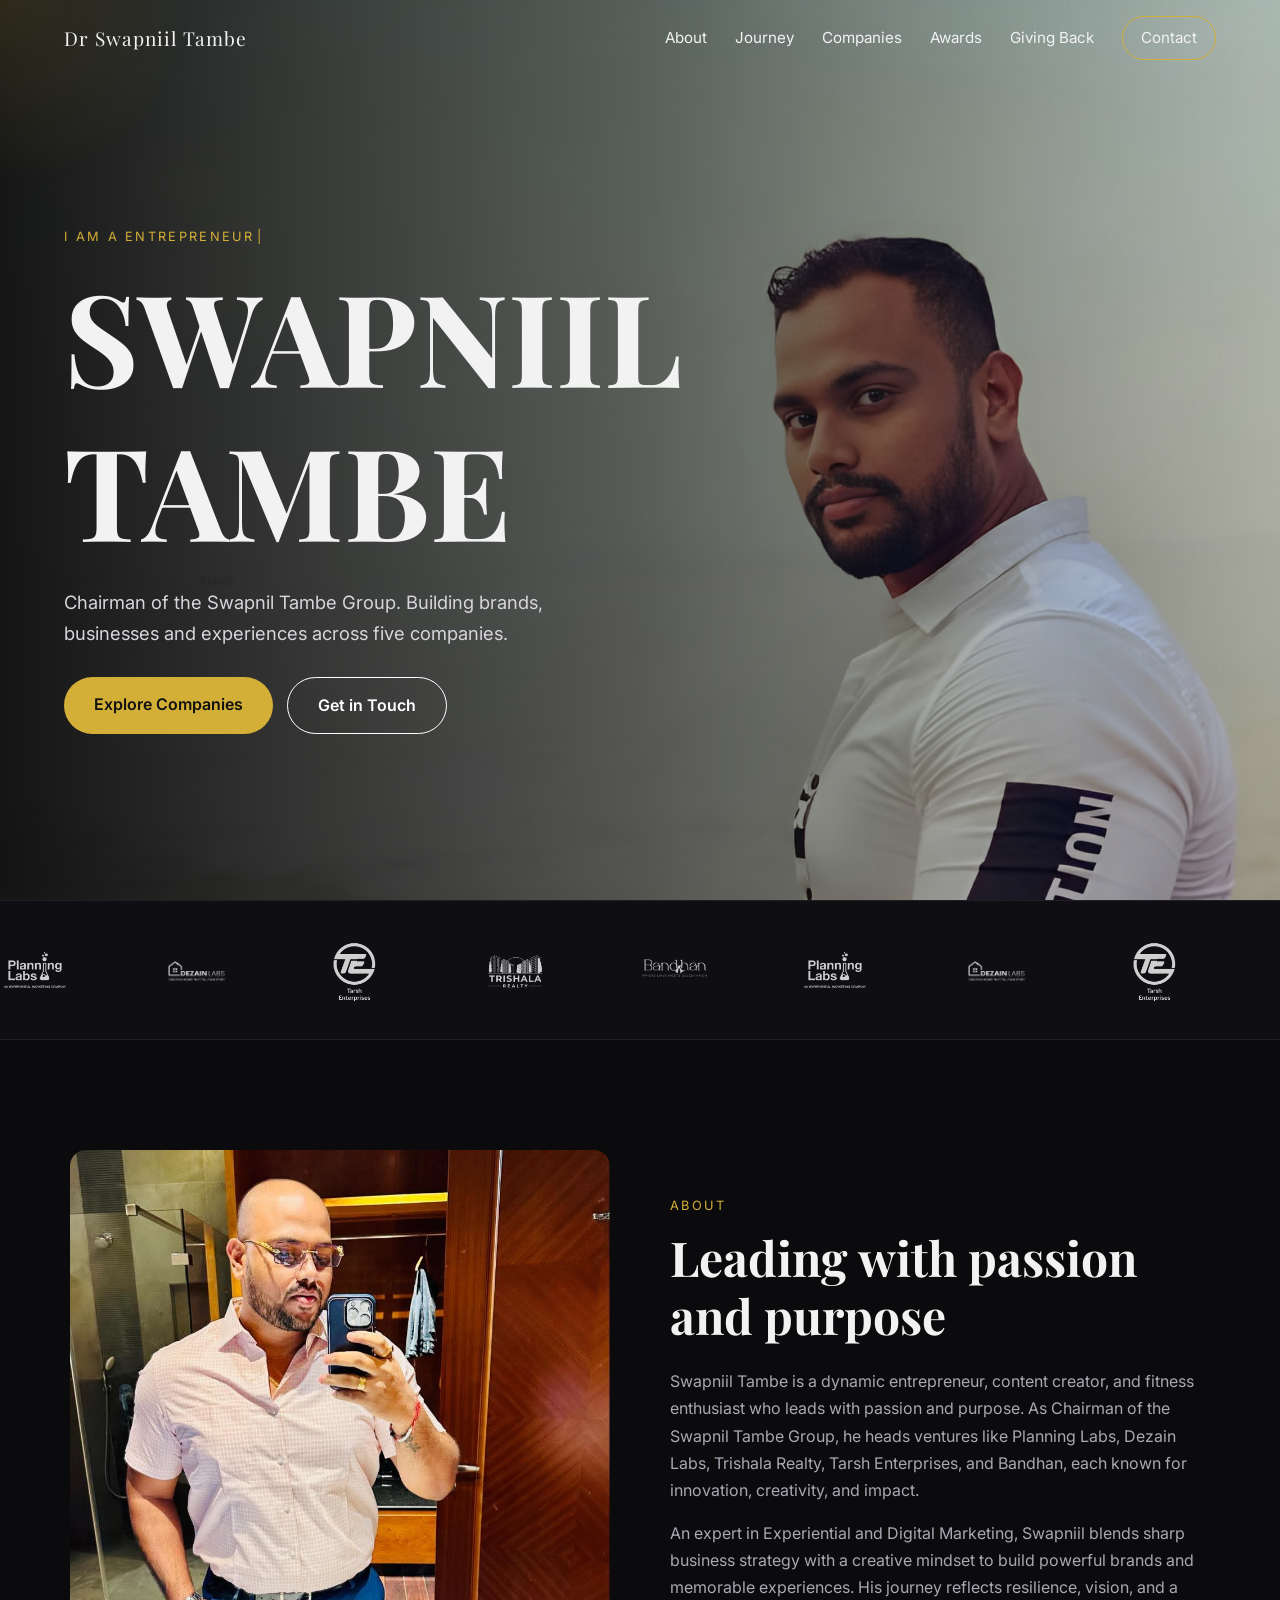
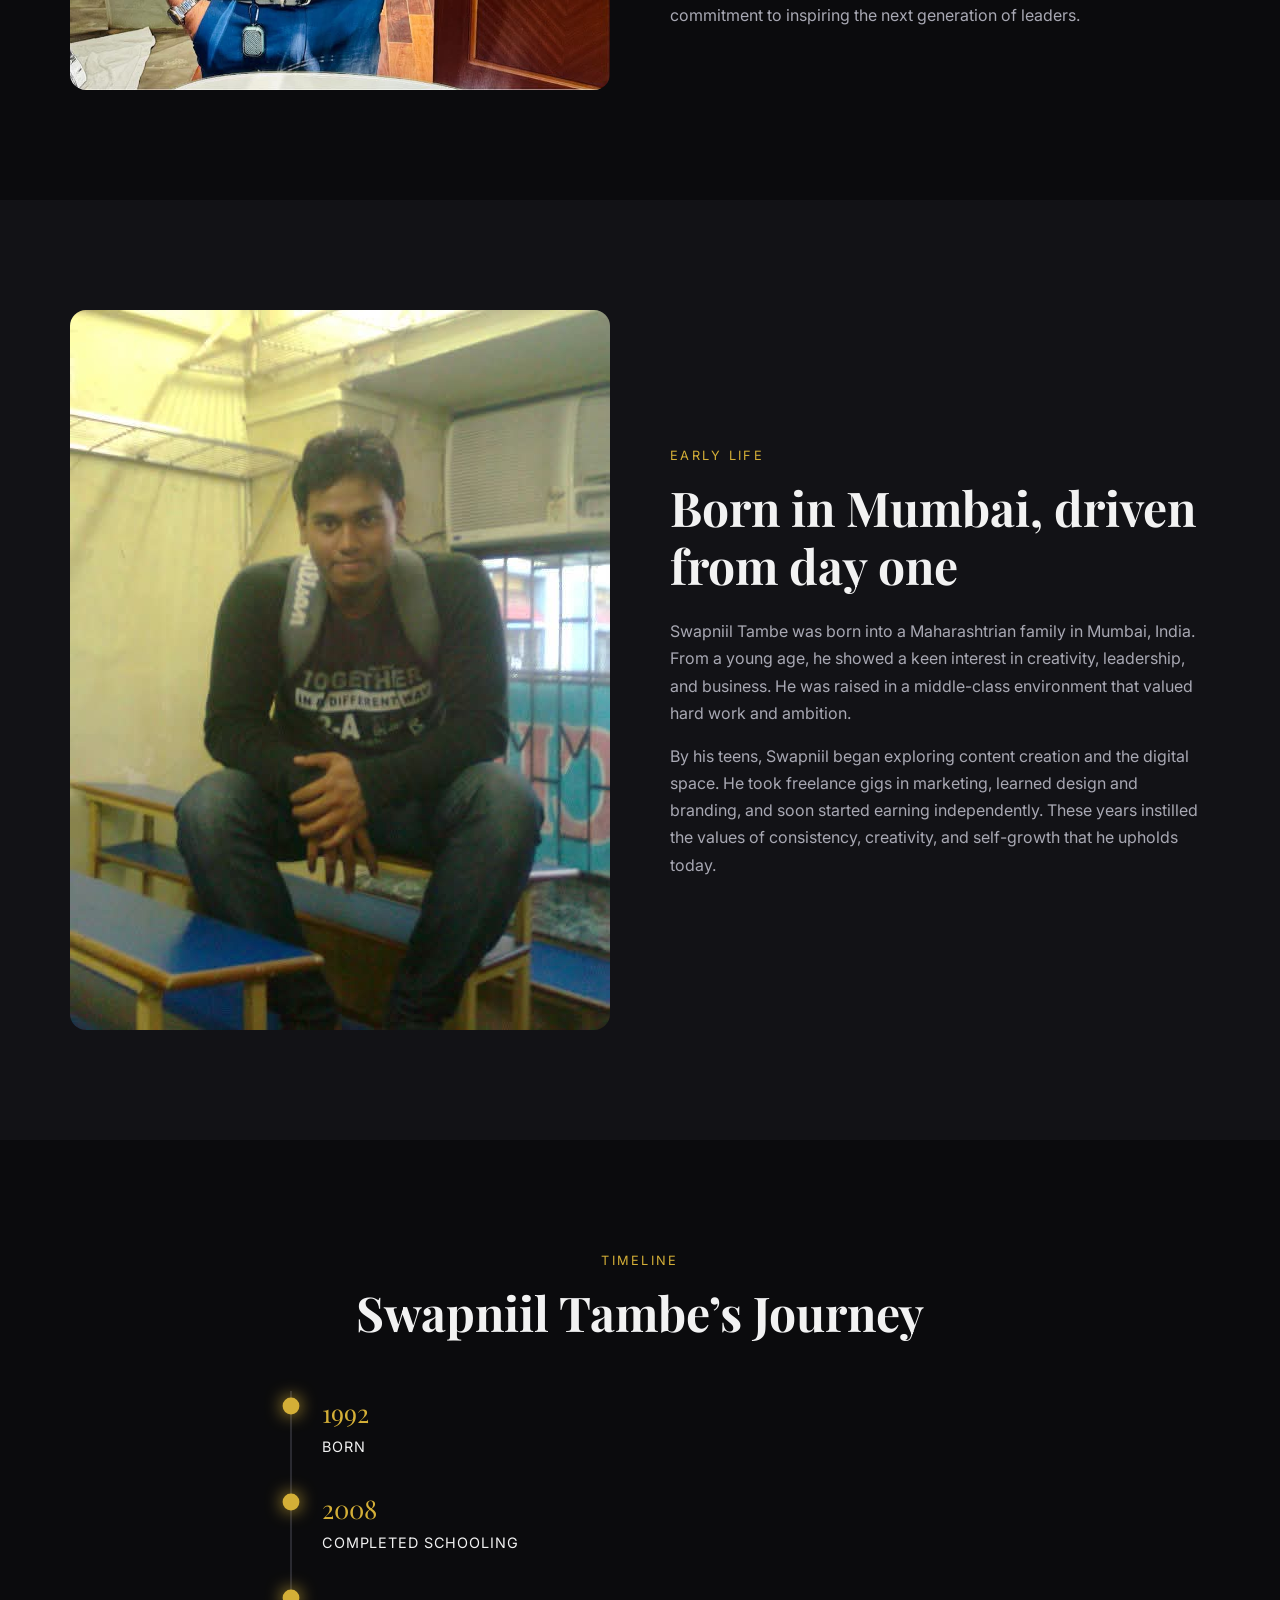
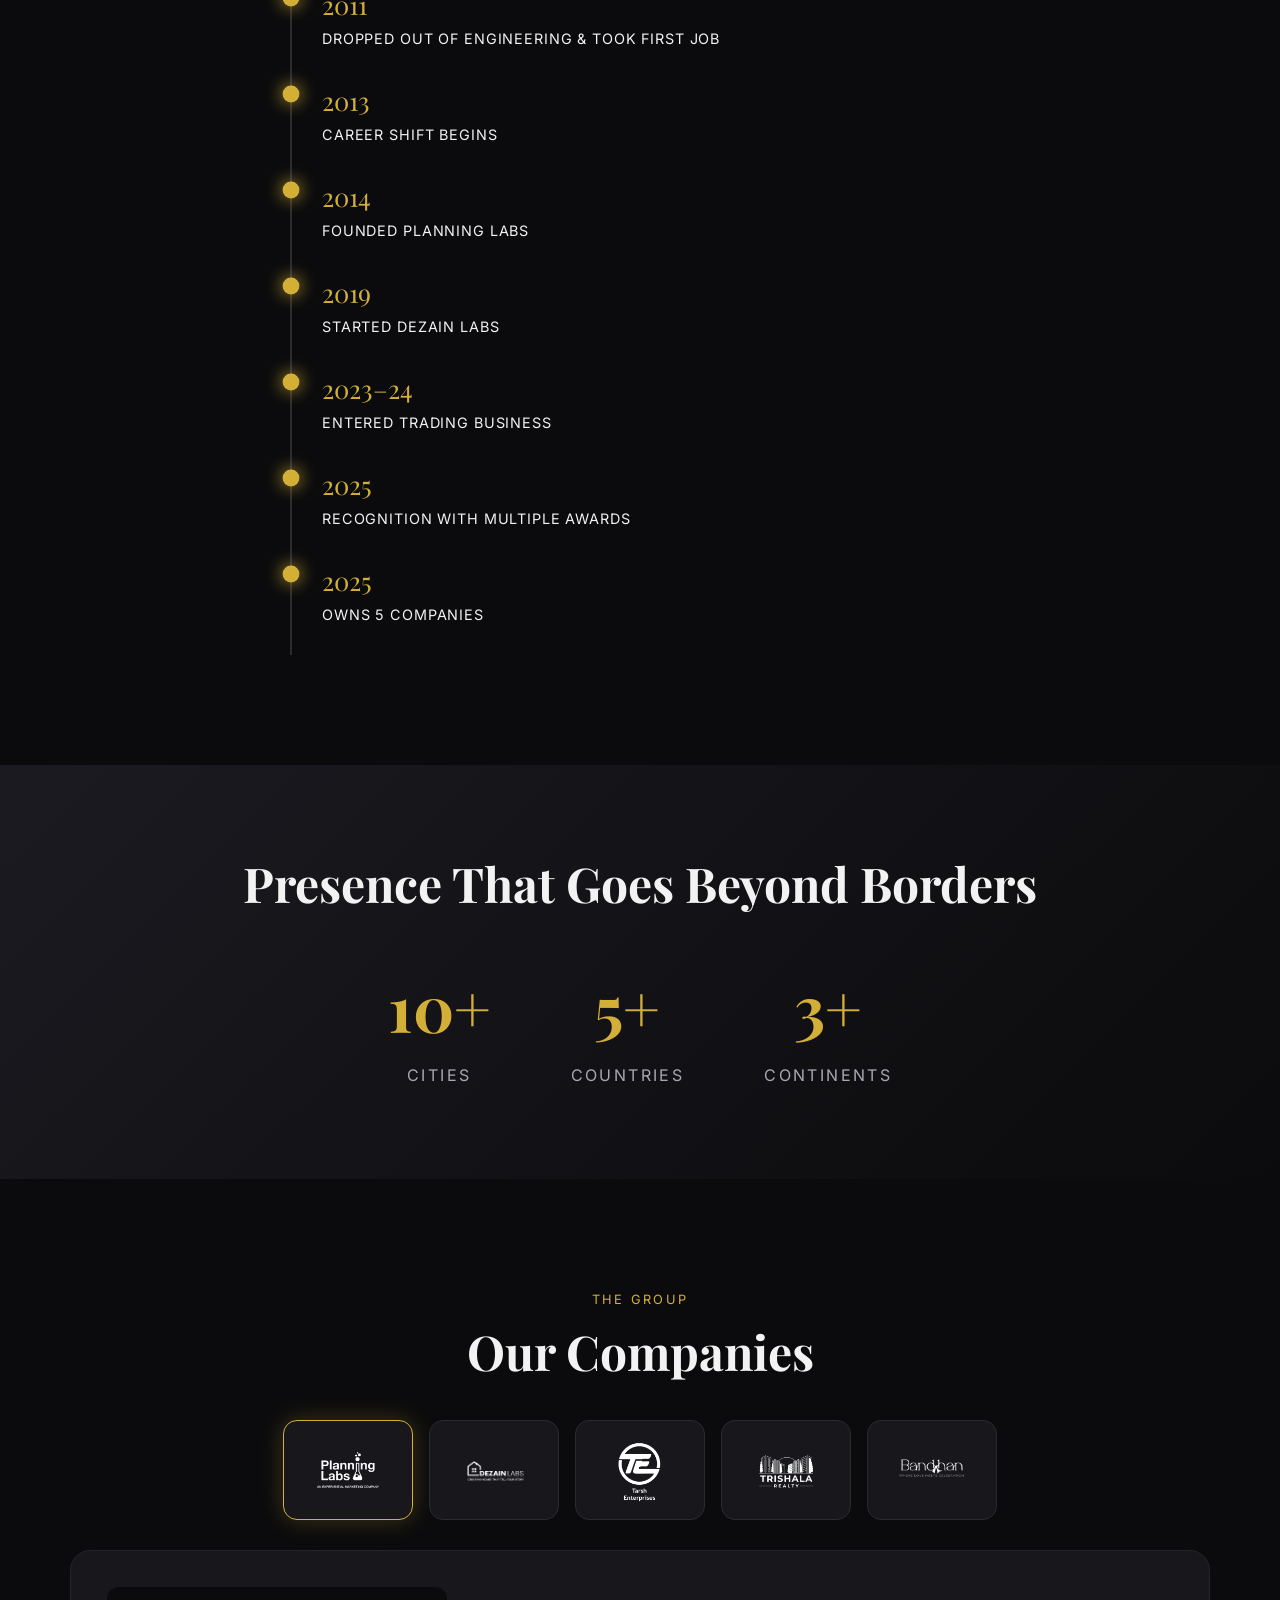
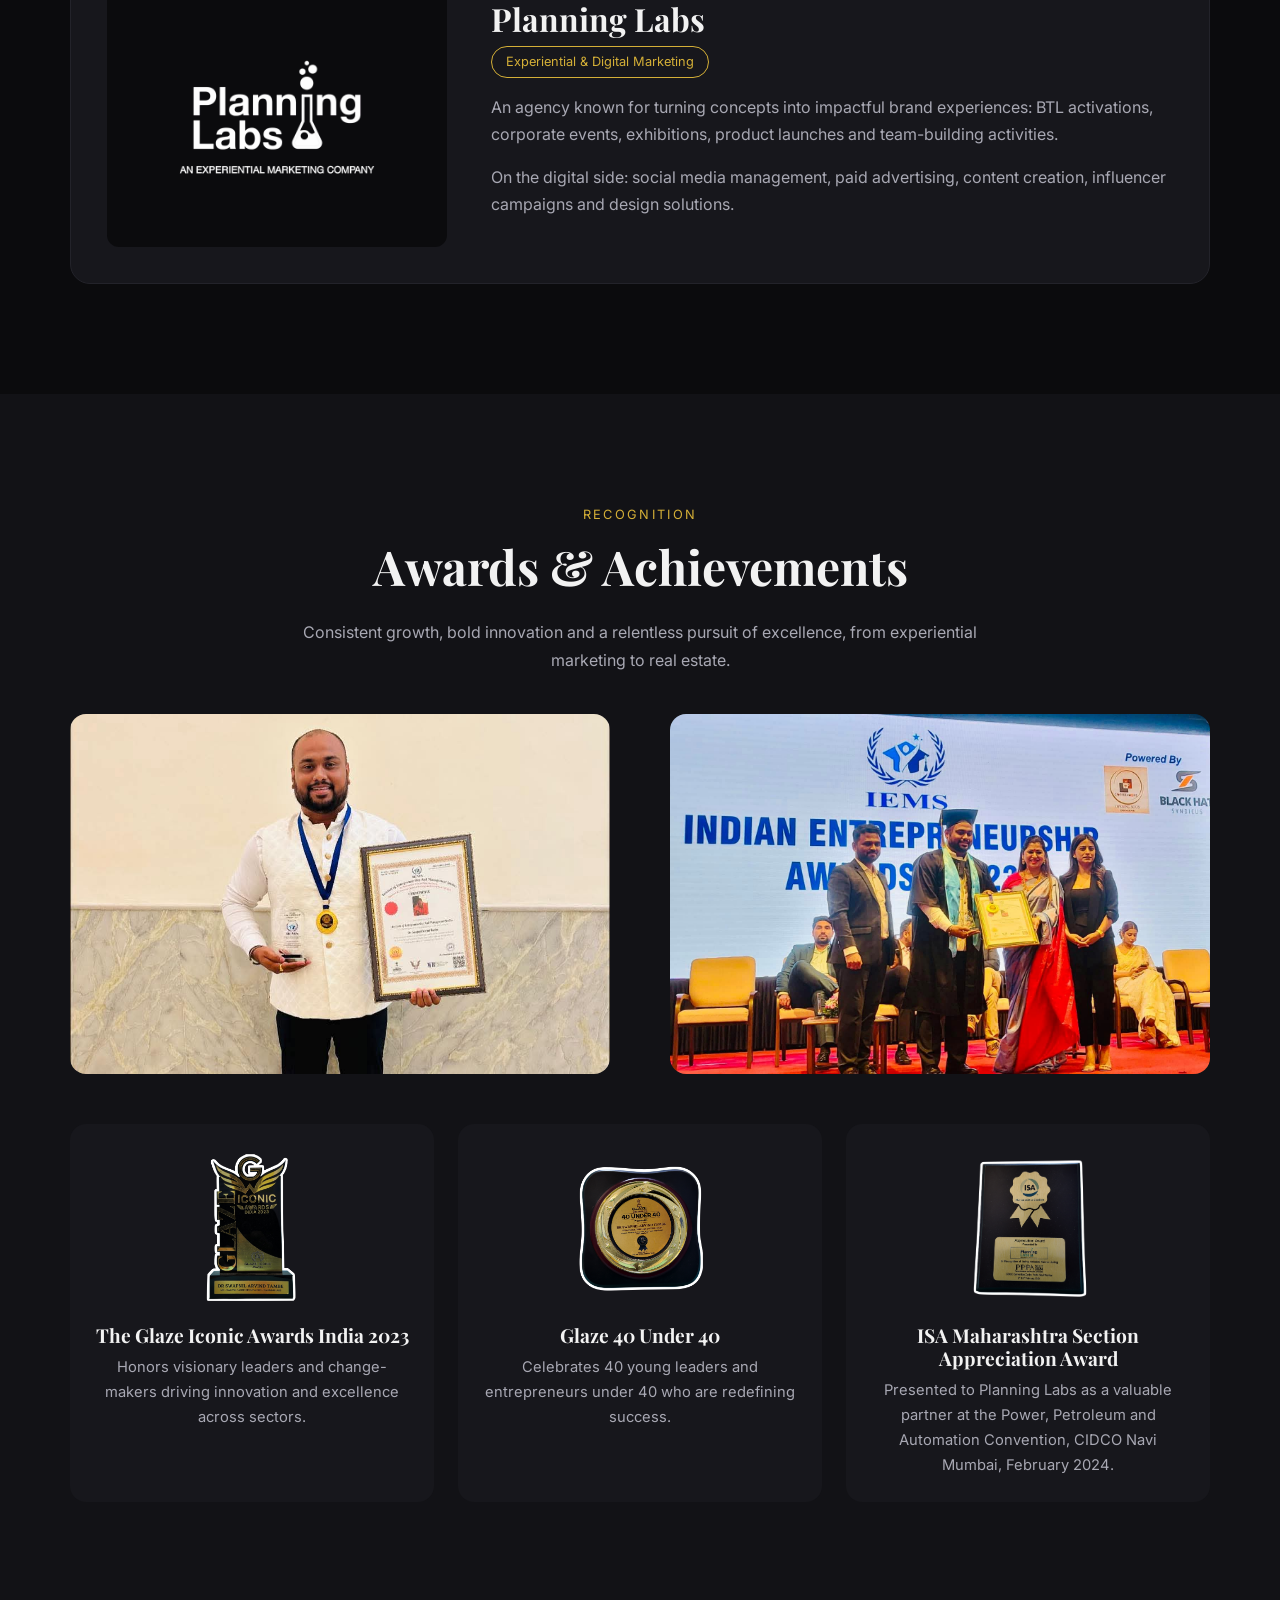
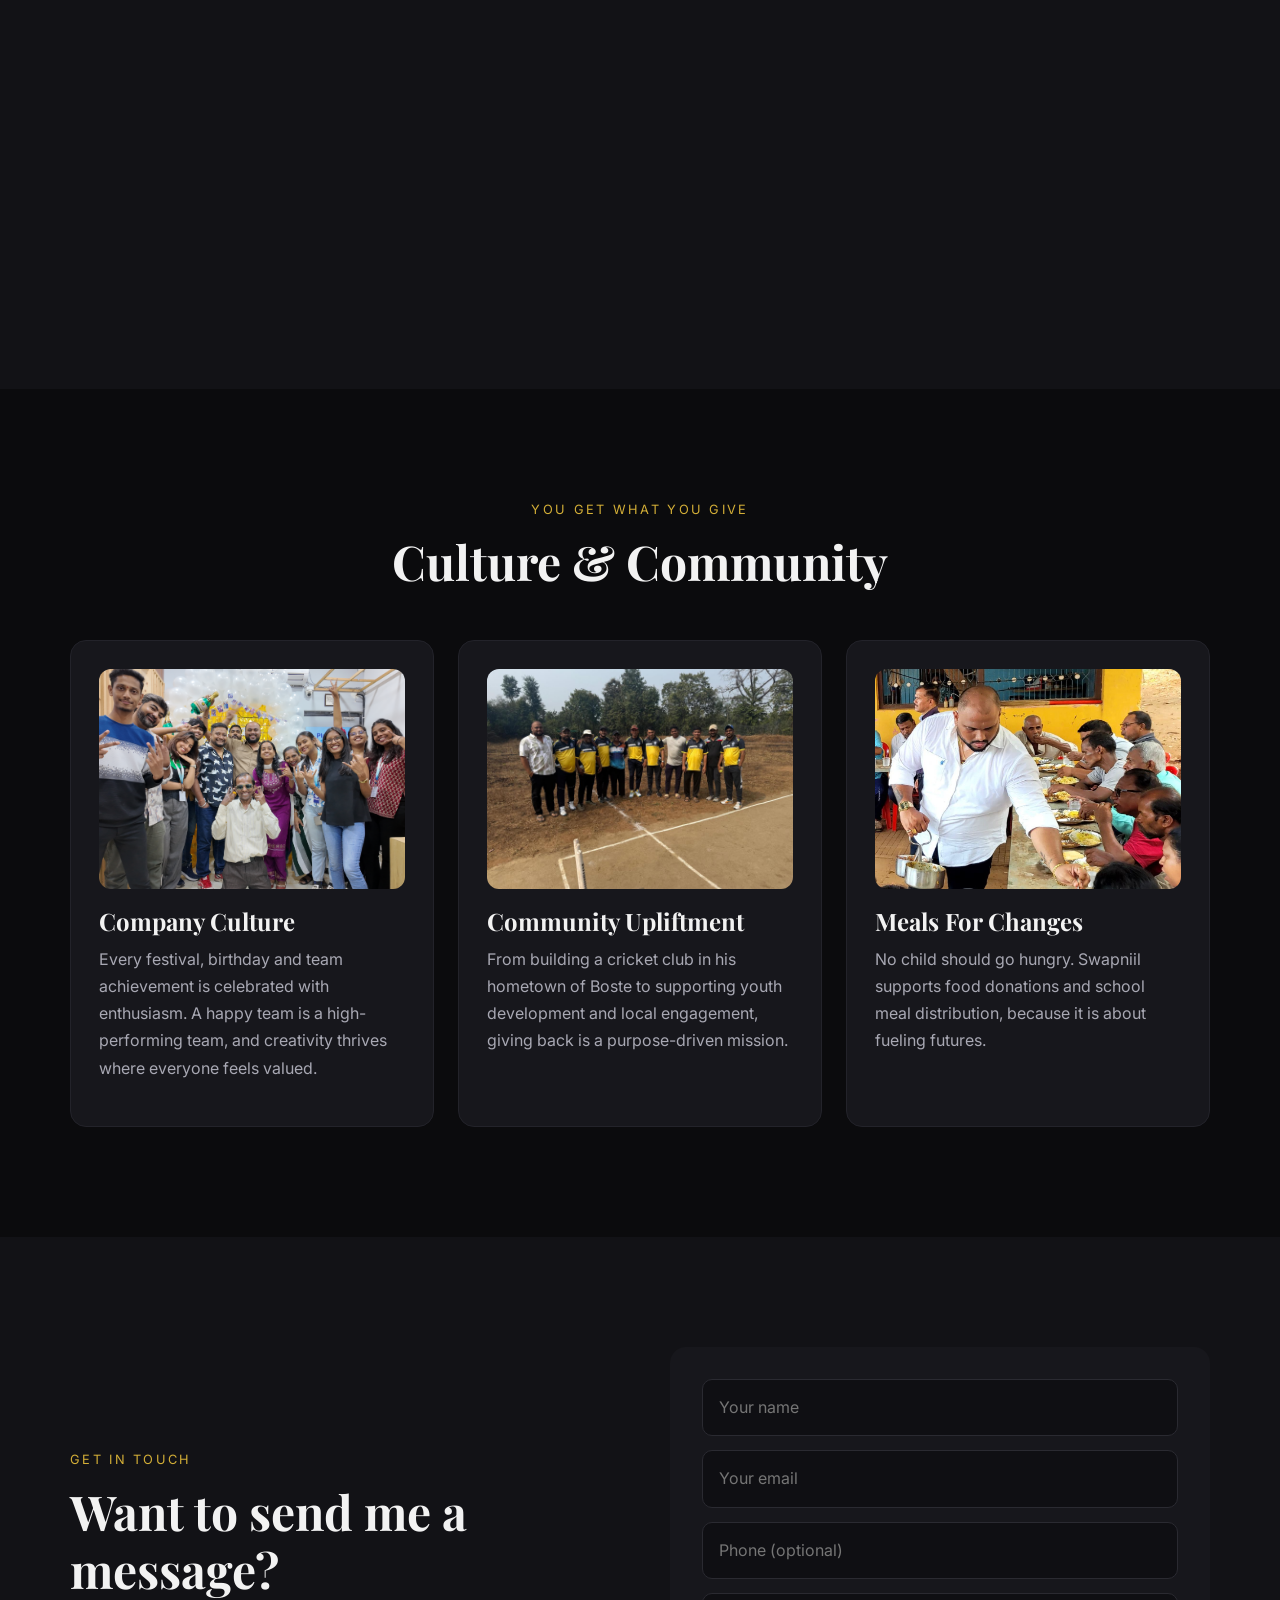
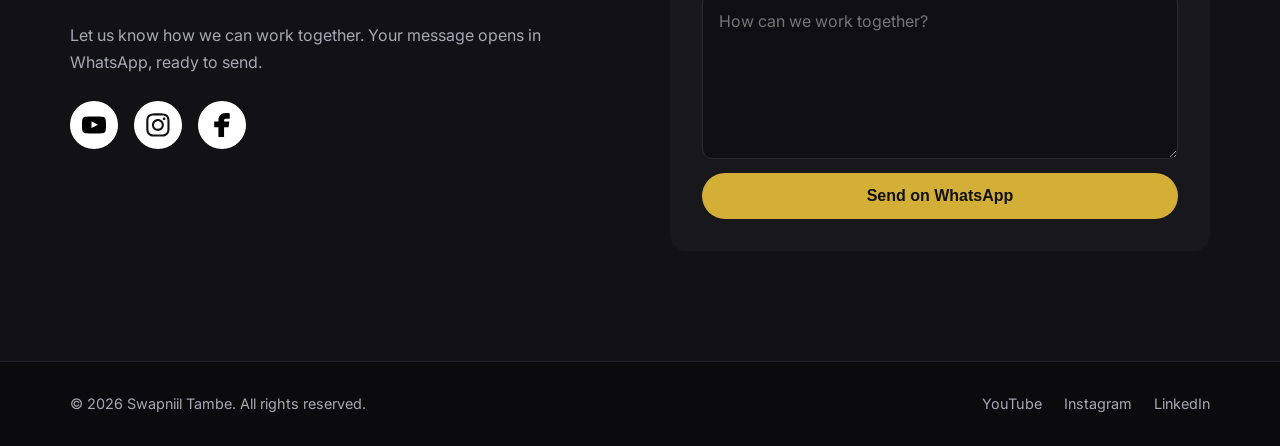
<file: index.html>
<!DOCTYPE html>
<html lang="en">
<head>
  <meta charset="UTF-8" />
  <meta name="viewport" content="width=device-width, initial-scale=1" />
  <title>Swapniil Tambe</title>
  <meta name="description" content="Swapniil Tambe is an entrepreneur, content creator and Chairman of the Swapnil Tambe Group." />
  <link rel="icon" href="images/favicon.png" />
  <link rel="preconnect" href="https://fonts.googleapis.com" />
  <link rel="preconnect" href="https://fonts.gstatic.com" crossorigin />
  <link href="https://fonts.googleapis.com/css2?family=Inter:wght@400;500;600&family=Playfair+Display:wght@500;700&display=swap" rel="stylesheet" />
  <link rel="stylesheet" href="index.css" />
</head>
<body>

  <!-- EXTRAS: loader, progress bar, glow, lightbox, back to top -->
  <div class="preloader" id="preloader"><span>SWAPNIIL TAMBE</span></div>
  <div class="progress" id="progress"></div>
  <div class="cursor-glow" id="glow"></div>
  <div class="lightbox" id="lightbox"><img alt="" /><button aria-label="Close">✕</button></div>
  <button class="to-top" id="toTop" aria-label="Back to top">↑</button>

  <!-- NAVBAR -->
  <header class="nav" id="nav">
    <a href="#home" class="brand">Dr Swapniil Tambe</a>
    <button class="burger" id="burger" aria-label="Menu">☰</button>
    <nav class="menu" id="menu">
      <a href="#about">About</a>
      <a href="#journey">Journey</a>
      <a href="#companies">Companies</a>
      <a href="#awards">Awards</a>
      <a href="#giving">Giving Back</a>
      <a href="#contact" class="btn-small">Contact</a>
    </nav>
  </header>

  <!-- HERO -->
  <section class="hero" id="home">
    <div class="hero-text">
      <p class="eyebrow">I am a <span id="typed"></span><span class="caret">|</span></p>
      <h1>Swapniil<br />Tambe</h1>
      <p class="lead">Chairman of the Swapnil Tambe Group. Building brands, businesses and experiences across five companies.</p>
      <div class="hero-btns">
        <a href="#companies" class="btn">Explore Companies</a>
        <a href="#contact" class="btn ghost">Get in Touch</a>
      </div>
    </div>
  </section>

  <!-- LOGO STRIP -->
  <div class="marquee">
    <div class="track">
      <img src="swapimgs/swap1.png" alt="" /><img src="swapimgs/swap3.png" alt="" /><img src="swapimgs/swap4.png" alt="" /><img src="swapimgs/swap2.png" alt="" /><img src="swapimgs/WHITE%202.png" alt="" />
      <img src="swapimgs/swap1.png" alt="" /><img src="swapimgs/swap3.png" alt="" /><img src="swapimgs/swap4.png" alt="" /><img src="swapimgs/swap2.png" alt="" /><img src="swapimgs/WHITE%202.png" alt="" />
    </div>
  </div>

  <!-- ABOUT -->
  <section class="section" id="about">
    <div class="container two-col">
      <img class="rounded reveal" src="swapimgs/swapniil%20(16).jpg" alt="Swapniil Tambe" loading="lazy" />
      <div class="reveal">
        <p class="eyebrow">About</p>
        <h2>Leading with passion and purpose</h2>
        <p>Swapniil Tambe is a dynamic entrepreneur, content creator, and fitness enthusiast who leads with passion and purpose. As Chairman of the Swapnil Tambe Group, he heads ventures like Planning Labs, Dezain Labs, Trishala Realty, Tarsh Enterprises, and Bandhan, each known for innovation, creativity, and impact.</p>
        <p>An expert in Experiential and Digital Marketing, Swapniil blends sharp business strategy with a creative mindset to build powerful brands and memorable experiences. His journey reflects resilience, vision, and a commitment to inspiring the next generation of leaders.</p>
      </div>
    </div>
  </section>

  <!-- EARLY LIFE -->
  <section class="section alt" id="early-life">
    <div class="container two-col reverse">
      <div class="reveal">
        <p class="eyebrow">Early life</p>
        <h2>Born in Mumbai, driven from day one</h2>
        <p>Swapniil Tambe was born into a Maharashtrian family in Mumbai, India. From a young age, he showed a keen interest in creativity, leadership, and business. He was raised in a middle-class environment that valued hard work and ambition.</p>
        <p>By his teens, Swapniil began exploring content creation and the digital space. He took freelance gigs in marketing, learned design and branding, and soon started earning independently. These years instilled the values of consistency, creativity, and self-growth that he upholds today.</p>
      </div>
      <img class="rounded reveal" src="swapimgs/earlyLife%20(2).jpg" alt="Swapniil in his early years" loading="lazy" />
    </div>
  </section>

  <!-- JOURNEY TIMELINE -->
  <section class="section" id="journey">
    <div class="container">
      <p class="eyebrow center">Timeline</p>
      <h2 class="center">Swapniil Tambe’s Journey</h2>
      <ul class="timeline">
        <li class="reveal"><span>1992</span><p>Born</p></li>
        <li class="reveal"><span>2008</span><p>Completed schooling</p></li>
        <li class="reveal"><span>2011</span><p>Dropped out of engineering &amp; took first job</p></li>
        <li class="reveal"><span>2013</span><p>Career shift begins</p></li>
        <li class="reveal"><span>2014</span><p>Founded Planning Labs</p></li>
        <li class="reveal"><span>2019</span><p>Started Dezain Labs</p></li>
        <li class="reveal"><span>2023–24</span><p>Entered trading business</p></li>
        <li class="reveal"><span>2025</span><p>Recognition with multiple awards</p></li>
        <li class="reveal"><span>2025</span><p>Owns 5 companies</p></li>
      </ul>
    </div>
  </section>

  <!-- STATS -->
  <section class="stats">
    <div class="container">
      <h2 class="center">Presence That Goes Beyond Borders</h2>
      <div class="stat-row">
        <!-- change data-count numbers to your real numbers -->
        <div><strong data-count="10">0</strong><span>Cities</span></div>
        <div><strong data-count="5">0</strong><span>Countries</span></div>
        <div><strong data-count="3">0</strong><span>Continents</span></div>
      </div>
    </div>
  </section>

  <!-- COMPANIES (tabs) -->
  <section class="section" id="companies">
    <div class="container">
      <p class="eyebrow center">The Group</p>
      <h2 class="center">Our Companies</h2>

      <div class="tabs">
        <button class="tab active" data-tab="pl"><img src="swapimgs/swap1.png" alt="Planning Labs" /></button>
        <button class="tab" data-tab="dl"><img src="swapimgs/swap3.png" alt="Dezain Labs" /></button>
        <button class="tab" data-tab="te"><img src="swapimgs/swap4.png" alt="Tarsh Enterprises" /></button>
        <button class="tab" data-tab="tr"><img src="swapimgs/swap2.png" alt="Trishala Realty" /></button>
        <button class="tab" data-tab="bd"><img src="swapimgs/WHITE%202.png" alt="Bandhan" /></button>
      </div>

      <div class="panel active" id="pl">
        <div class="logo-box big"><img src="swapimgs/swap1.png" alt="" /></div>
        <div>
          <h3>Planning Labs</h3>
          <span class="tag">Experiential &amp; Digital Marketing</span>
          <p>An agency known for turning concepts into impactful brand experiences: BTL activations, corporate events, exhibitions, product launches and team-building activities.</p>
          <p>On the digital side: social media management, paid advertising, content creation, influencer campaigns and design solutions.</p>
        </div>
      </div>
      <div class="panel" id="dl">
        <div class="logo-box big"><img src="swapimgs/swap3.png" alt="" /></div>
        <div>
          <h3>Dezain Labs</h3>
          <span class="tag">Interior Design</span>
          <p>An interior design studio focused on innovative space-saving solutions. It maximizes functionality in compact homes and offices, blending modern aesthetics with smart utility.</p>
        </div>
      </div>
      <div class="panel" id="te">
        <div class="logo-box big"><img src="swapimgs/swap4.png" alt="" /></div>
        <div>
          <h3>Tarsh Enterprises</h3>
          <span class="tag">Trading &amp; Supply</span>
          <p>Founded in 2022. Medical equipment supply, trading, market research, import-export and bulk procurement, serving large-scale supply and international trade.</p>
        </div>
      </div>
      <div class="panel" id="tr">
        <div class="logo-box big"><img src="swapimgs/swap2.png" alt="" /></div>
        <div>
          <h3>Trishala Realty</h3>
          <span class="tag">Real Estate</span>
          <p>A real estate consultancy for commercial property sales, home loan assistance and investment advisory, bridging real estate and smart investing.</p>
        </div>
      </div>
      <div class="panel" id="bd">
        <div class="logo-box big"><img src="swapimgs/WHITE%202.png" alt="" /></div>
        <div>
          <h3>Bandhan</h3>
          <span class="tag">Cross-Culture Weddings</span>
          <p>Beautifully blended celebrations where diverse traditions, rituals and families come together, from Indian-South African to Maharashtrian-Bengali fusion weddings.</p>
        </div>
      </div>
    </div>
  </section>

  <!-- AWARDS -->
  <section class="section alt" id="awards">
    <div class="container">
      <p class="eyebrow center">Recognition</p>
      <h2 class="center">Awards &amp; Achievements</h2>
      <p class="center narrow">Consistent growth, bold innovation and a relentless pursuit of excellence, from experiential marketing to real estate.</p>

      <div class="two-col award-photos">
        <img class="rounded reveal" src="swapimgs/swapniil%20(51).jpg" alt="Swapniil with an award" loading="lazy" />
        <img class="rounded reveal" src="swapimgs/swapniil%20(52).jpg" alt="Indian Entrepreneurship Awards" loading="lazy" />
      </div>

      <div class="awards">
        <div class="award reveal"><img src="swapimgs/award/Glaze%20Iconic.png" alt="" loading="lazy" /><h4>The Glaze Iconic Awards India 2023</h4><p>Honors visionary leaders and change-makers driving innovation and excellence across sectors.</p></div>
        <div class="award reveal"><img src="swapimgs/award/40%20under%2040.png" alt="" loading="lazy" /><h4>Glaze 40 Under 40</h4><p>Celebrates 40 young leaders and entrepreneurs under 40 who are redefining success.</p></div>
        <div class="award reveal"><img src="swapimgs/award/ISA%20.png" alt="" loading="lazy" /><h4>ISA Maharashtra Section Appreciation Award</h4><p>Presented to Planning Labs as a valuable partner at the Power, Petroleum and Automation Convention, CIDCO Navi Mumbai, February 2024.</p></div>
        <div class="award reveal"><img src="swapimgs/award/iconic%20of%20Asia.png" alt="" loading="lazy" /><h4>Icons of Asia</h4><p>Honors influential leaders and entrepreneurs setting benchmarks in innovation and leadership.</p></div>
        <div class="award reveal"><img src="swapimgs/award/Azadi%20ka%20amarit.png" alt="" loading="lazy" /><h4>Azadi Ka Amrit Mahotsav Recognition</h4><p>A national initiative celebrating 75 years of India’s independence.</p></div>
        <div class="award reveal"><img src="swapimgs/award/IEMS.png" alt="" loading="lazy" /><h4>Indian Entrepreneurship Awards 2023</h4><p>Presented by IEMS to visionary leaders making impactful contributions to business and innovation.</p></div>
      </div>
    </div>
  </section>

  <!-- GIVING BACK -->
  <section class="section" id="giving">
    <div class="container">
      <p class="eyebrow center">You get what you give</p>
      <h2 class="center">Culture &amp; Community</h2>
      <div class="cards three">
        <article class="card reveal">
          <img class="card-img" src="swapimgs/company-culture%20(1).jpg" alt="Company culture" loading="lazy" />
          <h3>Company Culture</h3>
          <p>Every festival, birthday and team achievement is celebrated with enthusiasm. A happy team is a high-performing team, and creativity thrives where everyone feels valued.</p>
        </article>
        <article class="card reveal">
          <img class="card-img" src="swapimgs/community-upliftment%20(2).jpeg" alt="Community upliftment" loading="lazy" />
          <h3>Community Upliftment</h3>
          <p>From building a cricket club in his hometown of Boste to supporting youth development and local engagement, giving back is a purpose-driven mission.</p>
        </article>
        <article class="card reveal">
          <img class="card-img" src="swapimgs/meal-for-changes%20(4).jpeg" alt="Meals for changes" loading="lazy" />
          <h3>Meals For Changes</h3>
          <p>No child should go hungry. Swapniil supports food donations and school meal distribution, because it is about fueling futures.</p>
        </article>
      </div>
    </div>
  </section>

  <!-- CONTACT -->
  <section class="section alt" id="contact">
    <div class="container two-col">
      <div class="reveal">
        <p class="eyebrow">Get in touch</p>
        <h2>Want to send me a message?</h2>
        <p>Let us know how we can work together. Your message opens in WhatsApp, ready to send.</p>
        <div class="socials">
          <a href="https://www.youtube.com/@Swapniilontherise" target="_blank" rel="noopener"><img src="images/youtube-icon.svg" alt="YouTube" /></a>
          <a href="https://www.instagram.com/swapniilontherise/" target="_blank" rel="noopener"><img src="images/Instagram.svg" alt="Instagram" /></a>
          <a href="https://www.facebook.com/share/16ShLuZNQa/?mibextid=qi2Omg" target="_blank" rel="noopener"><img src="swapimgs/facebook-svgrepo-com.svg" alt="Facebook" /></a>
        </div>
      </div>

      <form id="contactForm" class="form reveal">
        <input type="text" name="name" placeholder="Your name" required />
        <input type="email" name="email" placeholder="Your email" required />
        <input type="tel" name="phone" placeholder="Phone (optional)" />
        <textarea name="message" rows="5" placeholder="How can we work together?" required></textarea>
        <button type="submit" class="btn">Send on WhatsApp</button>
      </form>
    </div>
  </section>

  <!-- FOOTER -->
  <footer class="footer">
    <div class="container foot">
      <span>© <span id="year"></span> Swapniil Tambe. All rights reserved.</span>
      <div>
        <a href="https://www.youtube.com/@Swapniilontherise" target="_blank" rel="noopener">YouTube</a>
        <a href="https://www.instagram.com/swapniilontherise/" target="_blank" rel="noopener">Instagram</a>
        <a href="https://www.linkedin.com/in/dr-swapnil-tambe-70610985/" target="_blank" rel="noopener">LinkedIn</a>
      </div>
    </div>
  </footer>

  <script src="index.js"></script>
</body>
</html>
</file>
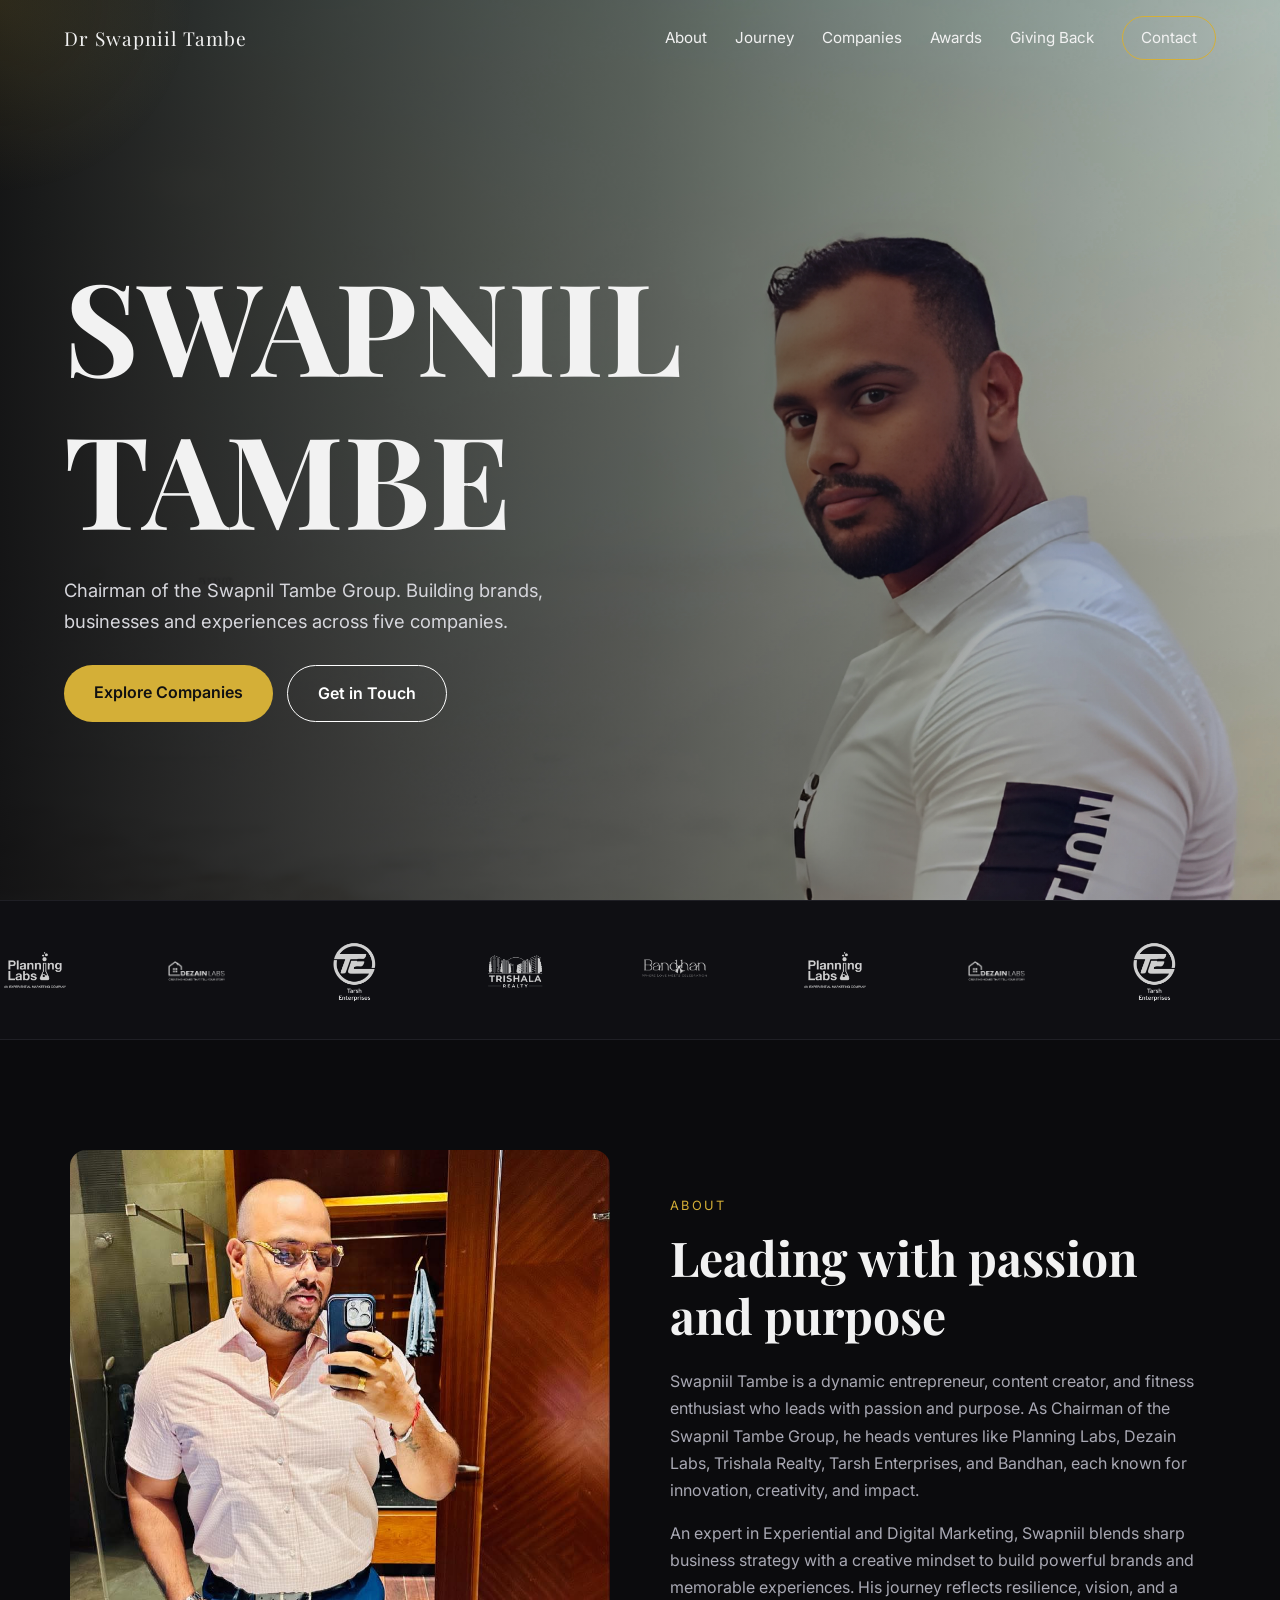
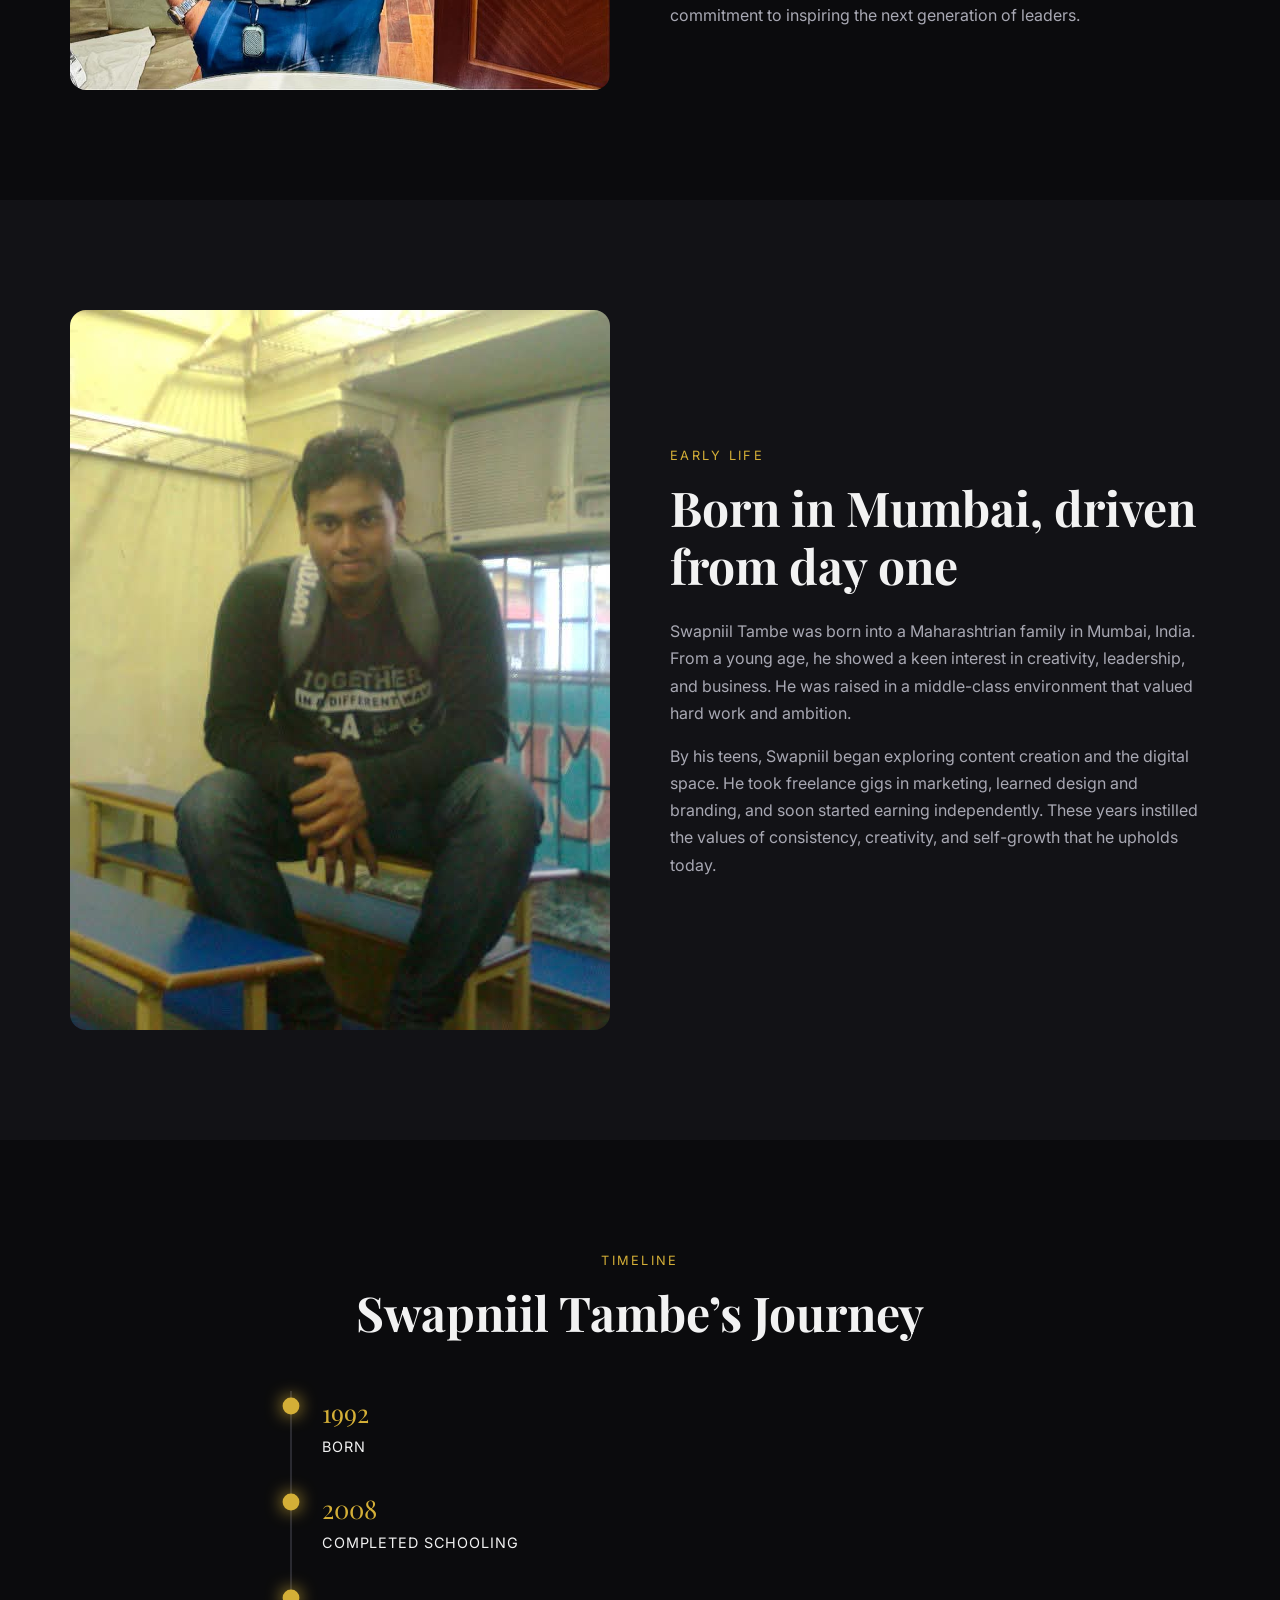
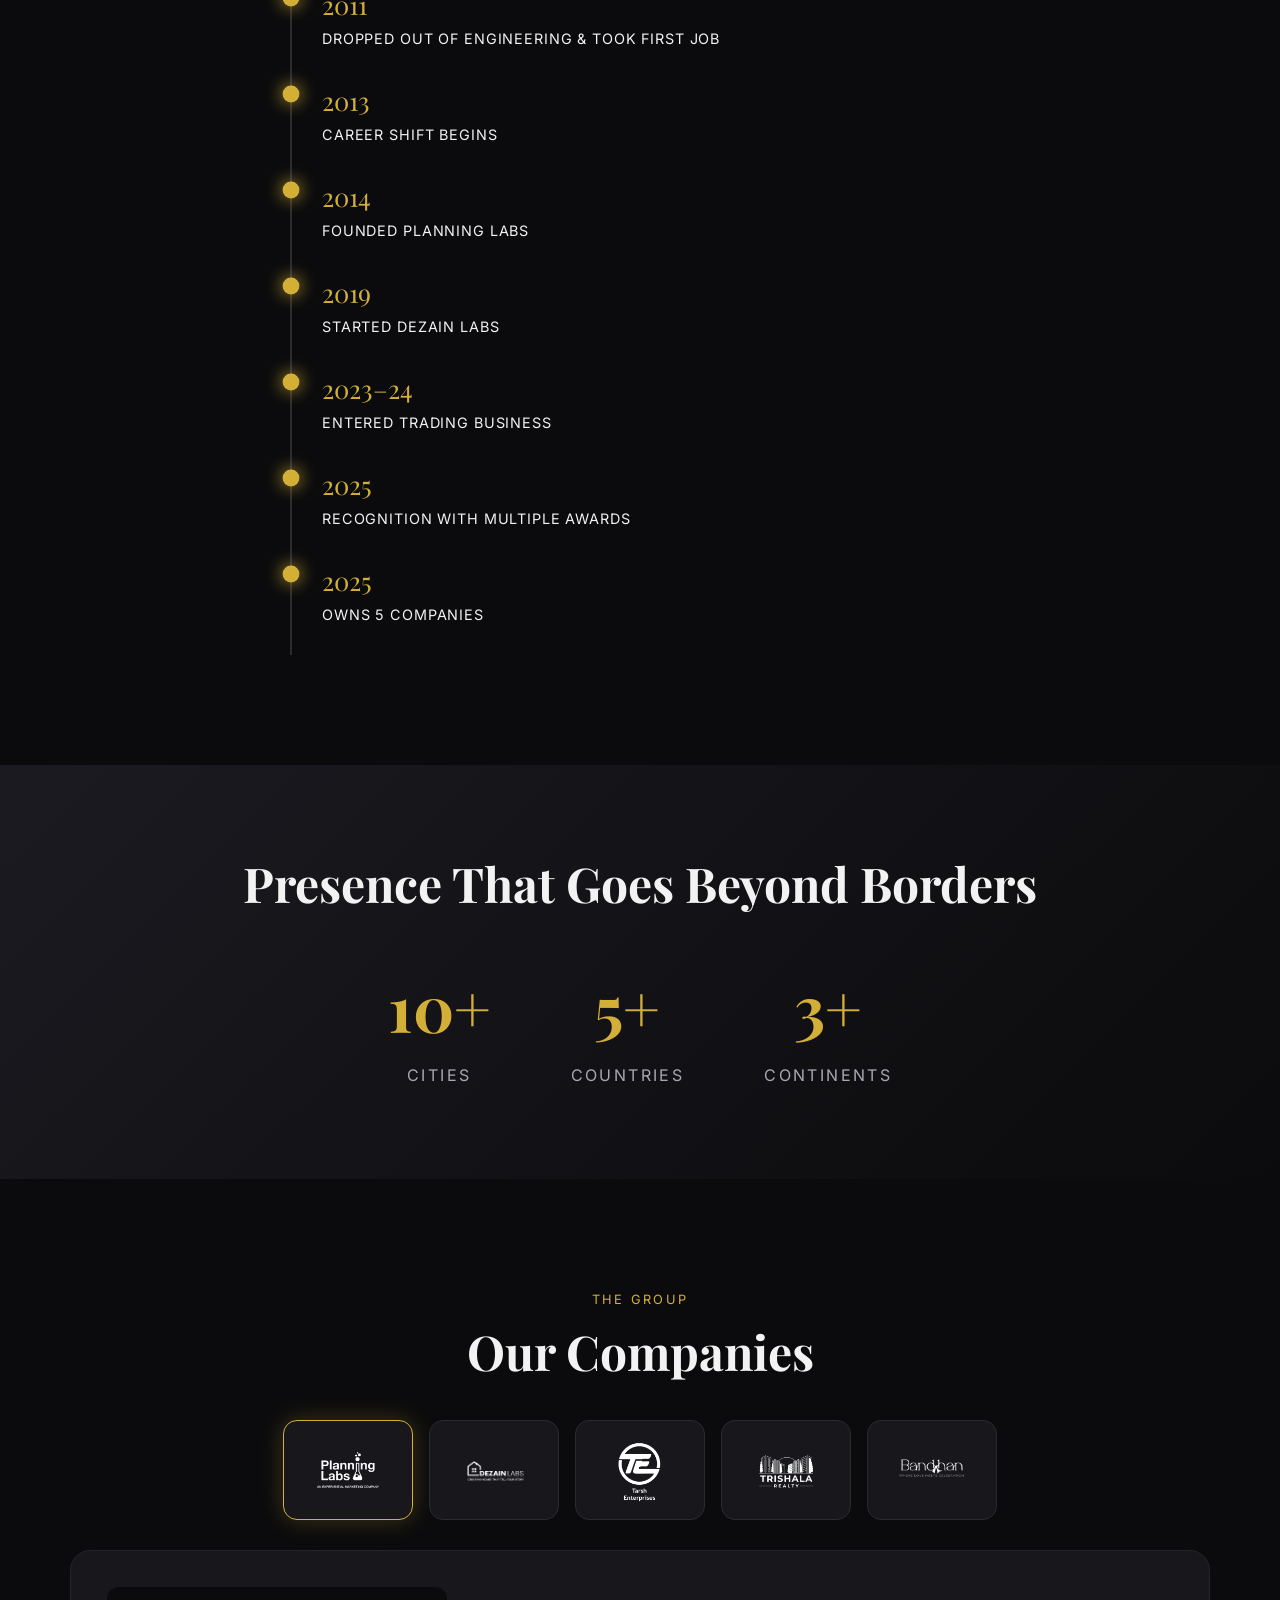
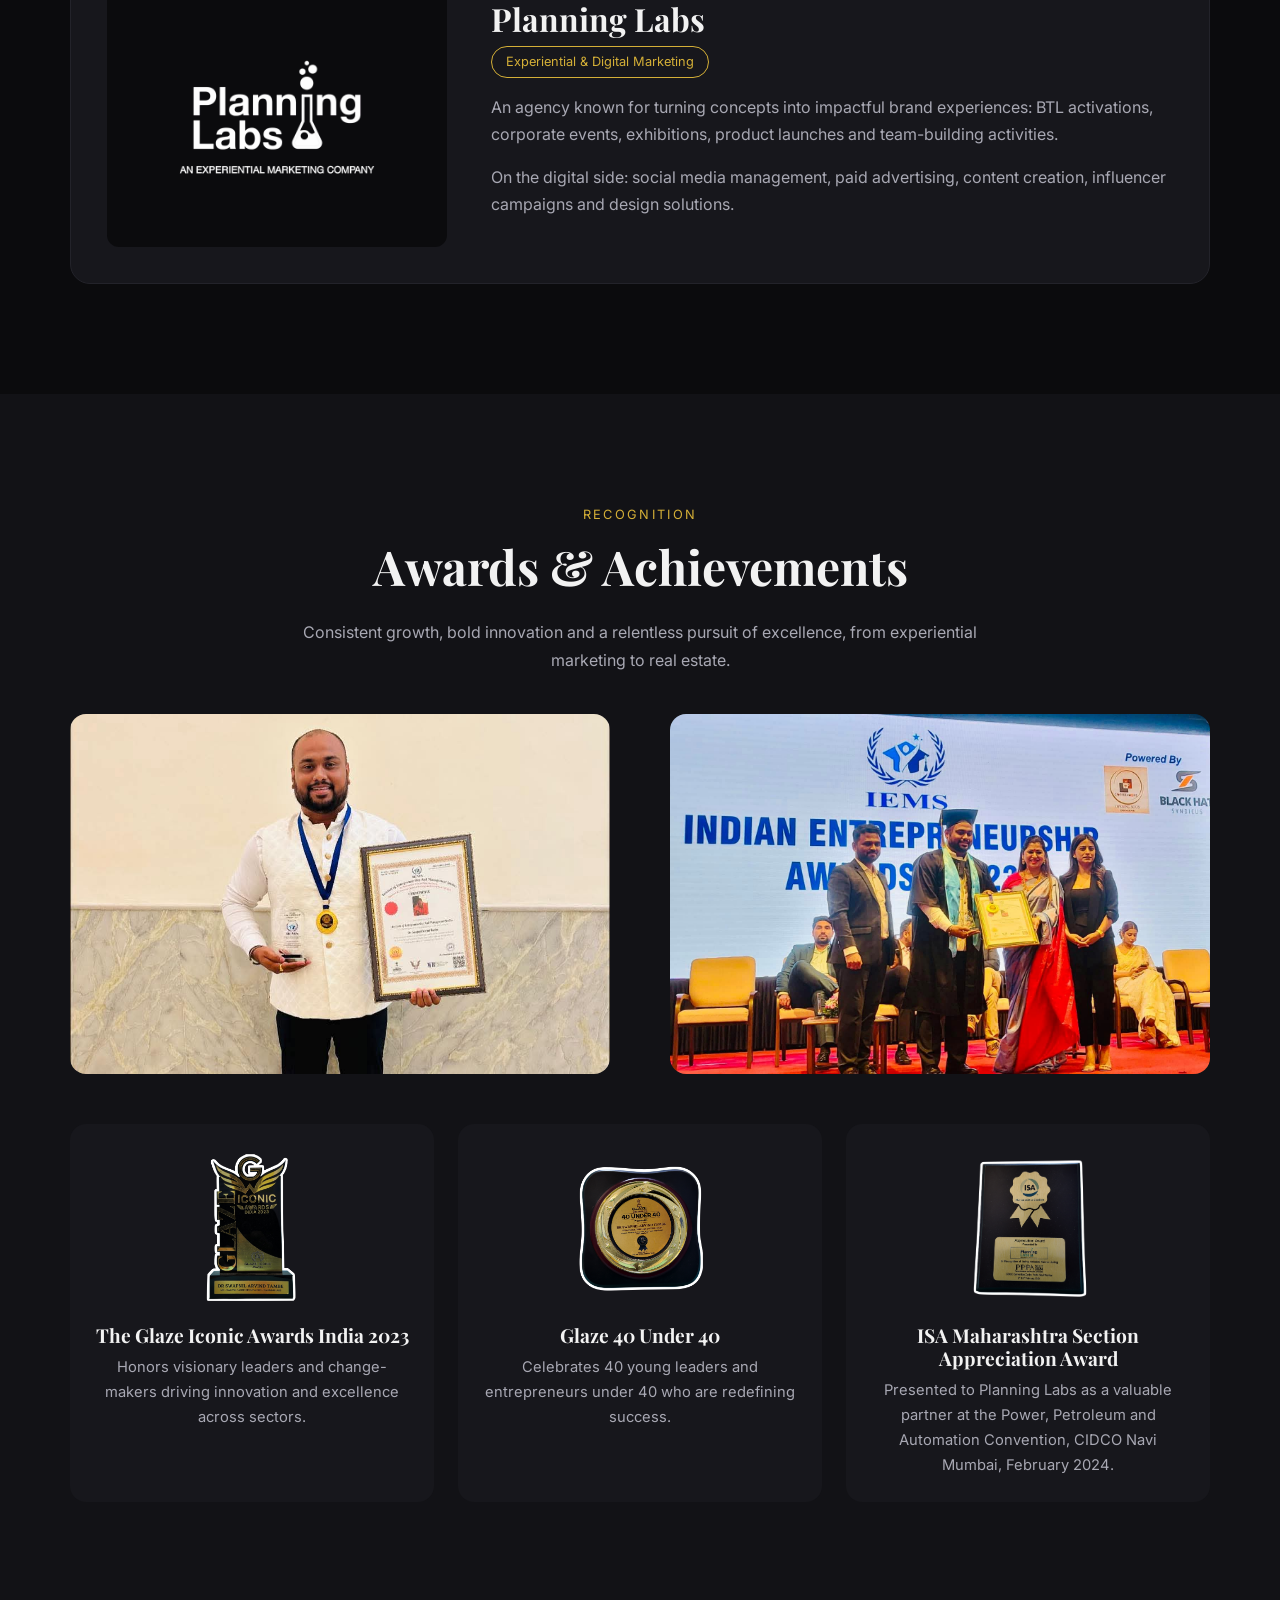
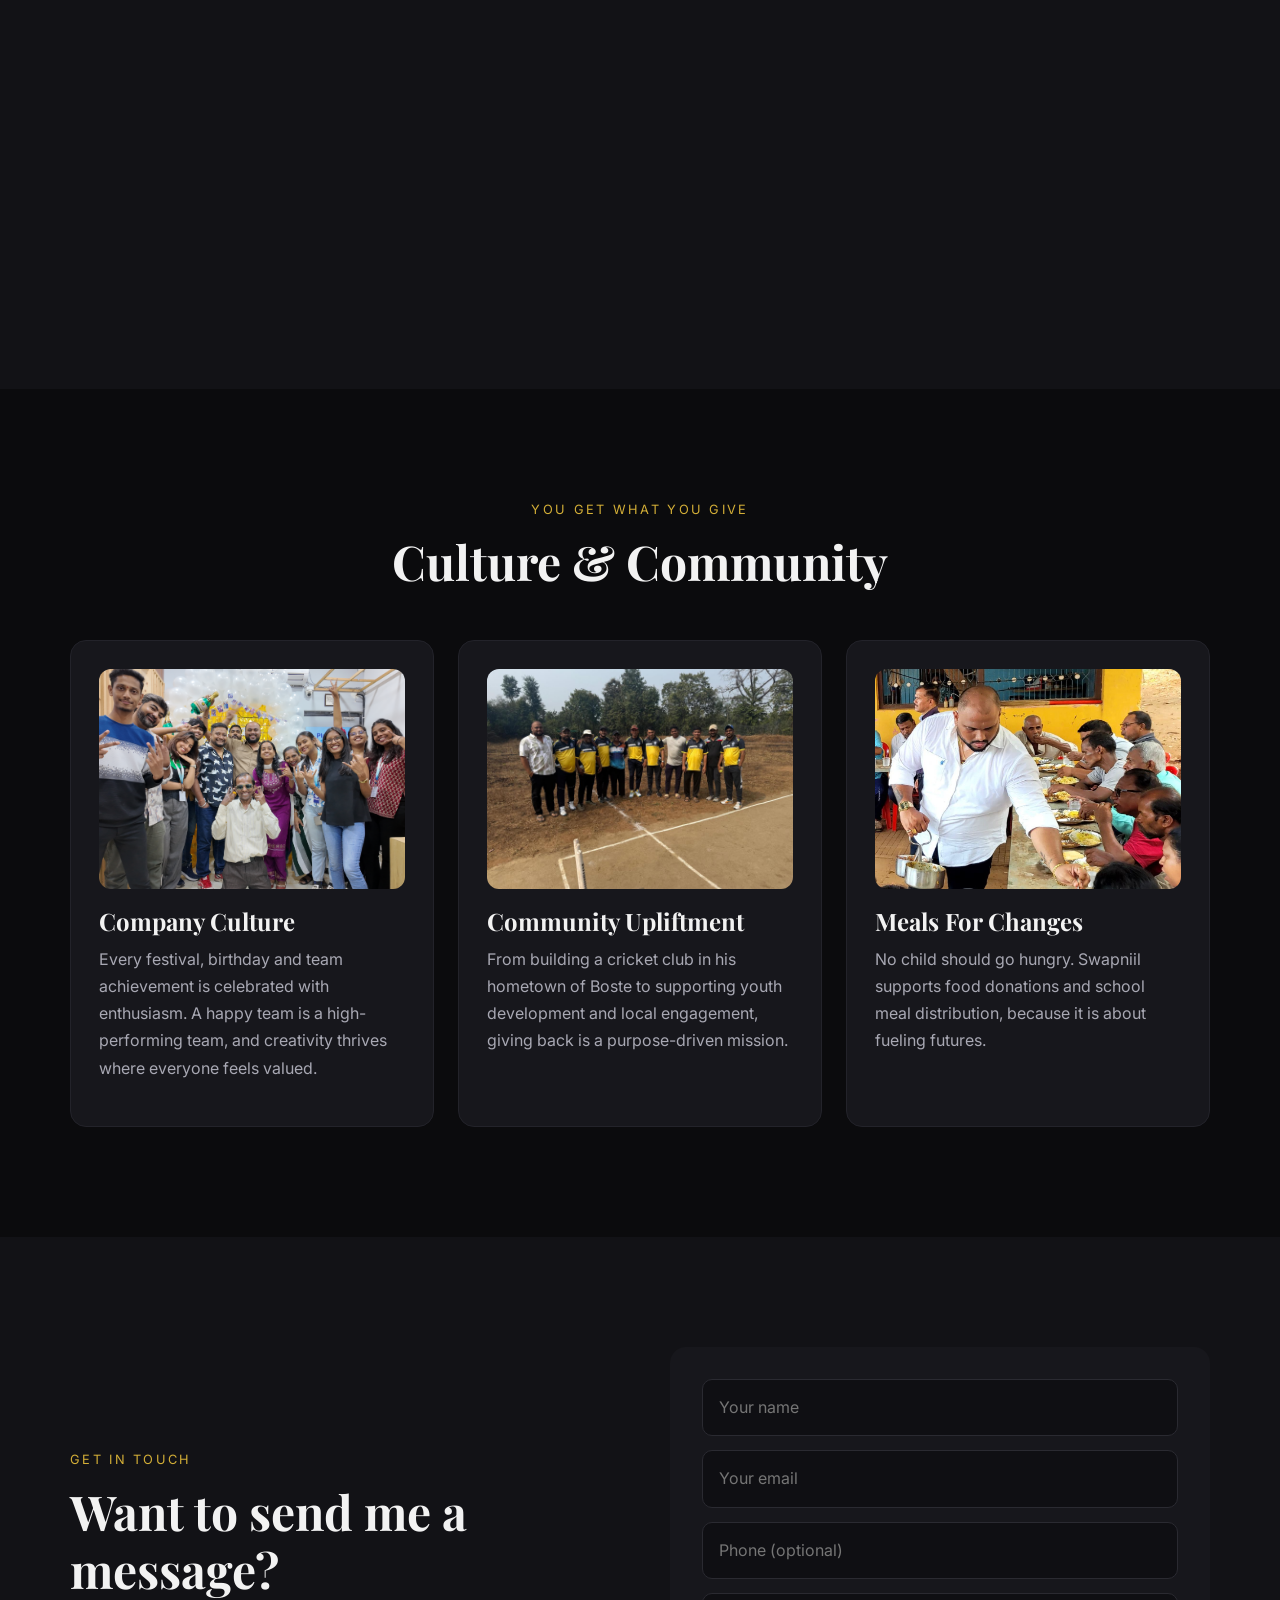
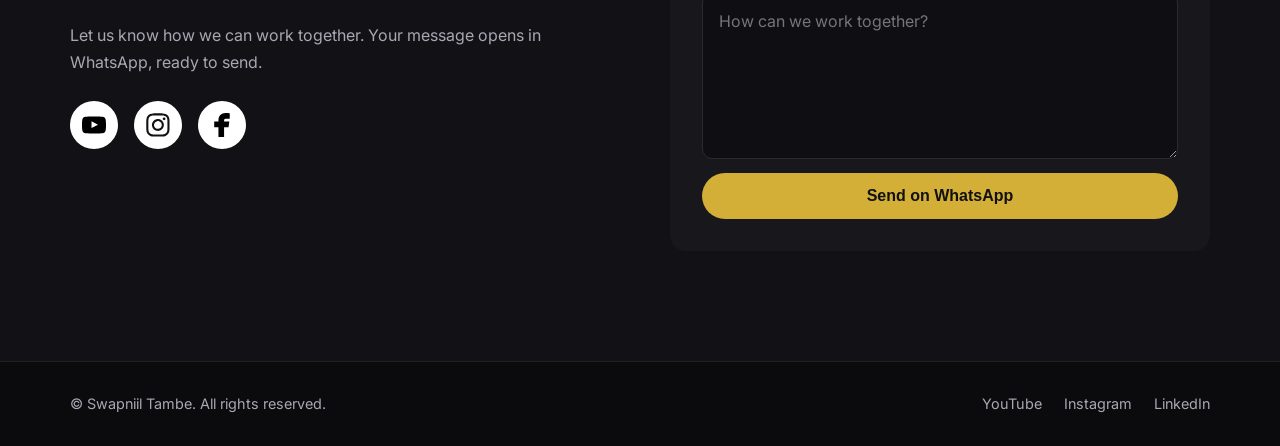
<file: index-new.html>
<!DOCTYPE html>
<html lang="en">
<head>
  <meta charset="UTF-8" />
  <meta name="viewport" content="width=device-width, initial-scale=1" />
  <title> Swapniil Tambe </title>
  <meta name="description" content="Swapniil Tambe is an entrepreneur, content creator and Chairman of the Swapnil Tambe Group." />
  <link rel="icon" href="images/favicon.png" />
  <link rel="preconnect" href="https://fonts.googleapis.com" />
  <link rel="preconnect" href="https://fonts.gstatic.com" crossorigin />
  <link href="https://fonts.googleapis.com/css2?family=Inter:wght@400;500;600&family=Playfair+Display:wght@500;700&display=swap" rel="stylesheet" />
  <link rel="stylesheet" href="index.css" />
</head>
<body>

  <!-- EXTRAS: loader, progress bar, glow, lightbox, back to top -->
  <div class="preloader" id="preloader"><span>SWAPNIIL TAMBE</span></div>
  <div class="progress" id="progress"></div>
  <div class="cursor-glow" id="glow"></div>
  <div class="lightbox" id="lightbox"><img alt="" /><button aria-label="Close">✕</button></div>
  <button class="to-top" id="toTop" aria-label="Back to top">↑</button>

  <!-- NAVBAR -->
  <header class="nav" id="nav">
    <a href="#home" class="brand">Dr Swapniil Tambe</a>
    <button class="burger" id="burger" aria-label="Menu">☰</button>
    <nav class="menu" id="menu">
      <a href="#about">About</a>
      <a href="#journey">Journey</a>
      <a href="#companies">Companies</a>
      <a href="#awards">Awards</a>
      <a href="#giving">Giving Back</a>
      <a href="#contact" class="btn-small">Contact</a>
    </nav>
  </header>

  <!-- HERO -->
  <section class="hero" id="home">
    <div class="hero-text">
      <!-- <p class="eyebrow">I am a <span id="typed"></span><span class="caret">|</span></p> -->
      <h1>Swapniil<br />Tambe</h1>
      <p class="lead">Chairman of the Swapnil Tambe Group. Building brands, businesses and experiences across five companies.</p>
      <div class="hero-btns">
        <a href="#companies" class="btn">Explore Companies</a>
        <a href="#contact" class="btn ghost">Get in Touch</a>
      </div>
    </div>
  </section>

  <!-- LOGO STRIP -->
  <div class="marquee">
    <div class="track">
      <img src="swapimgs/swap1.png" alt="" /><img src="swapimgs/swap3.png" alt="" /><img src="swapimgs/swap4.png" alt="" /><img src="swapimgs/swap2.png" alt="" /><img src="swapimgs/WHITE%202.png" alt="" />
      <img src="swapimgs/swap1.png" alt="" /><img src="swapimgs/swap3.png" alt="" /><img src="swapimgs/swap4.png" alt="" /><img src="swapimgs/swap2.png" alt="" /><img src="swapimgs/WHITE%202.png" alt="" />
    </div>
  </div>

  <!-- ABOUT -->
  <section class="section" id="about">
    <div class="container two-col">
      <img class="rounded reveal" src="swapimgs/swapniil%20(16).jpg" alt="Swapniil Tambe" loading="lazy" />
      <div class="reveal">
        <p class="eyebrow">About</p>
        <h2>Leading with passion and purpose</h2>
        <p>Swapniil Tambe is a dynamic entrepreneur, content creator, and fitness enthusiast who leads with passion and purpose. As Chairman of the Swapnil Tambe Group, he heads ventures like Planning Labs, Dezain Labs, Trishala Realty, Tarsh Enterprises, and Bandhan, each known for innovation, creativity, and impact.</p>
        <p>An expert in Experiential and Digital Marketing, Swapniil blends sharp business strategy with a creative mindset to build powerful brands and memorable experiences. His journey reflects resilience, vision, and a commitment to inspiring the next generation of leaders.</p>
      </div>
    </div>
  </section>

  <!-- EARLY LIFE -->
  <section class="section alt" id="early-life">
    <div class="container two-col reverse">
      <div class="reveal">
        <p class="eyebrow">Early life</p>
        <h2>Born in Mumbai, driven from day one</h2>
        <p>Swapniil Tambe was born into a Maharashtrian family in Mumbai, India. From a young age, he showed a keen interest in creativity, leadership, and business. He was raised in a middle-class environment that valued hard work and ambition.</p>
        <p>By his teens, Swapniil began exploring content creation and the digital space. He took freelance gigs in marketing, learned design and branding, and soon started earning independently. These years instilled the values of consistency, creativity, and self-growth that he upholds today.</p>
      </div>
      <img class="rounded reveal" src="swapimgs/earlyLife%20(2).jpg" alt="Swapniil in his early years" loading="lazy" />
    </div>
  </section>

  <!-- JOURNEY TIMELINE -->
  <section class="section" id="journey">
    <div class="container">
      <p class="eyebrow center">Timeline</p>
      <h2 class="center">Swapniil Tambe’s Journey</h2>
      <ul class="timeline">
        <li class="reveal"><span>1992</span><p>Born</p></li>
        <li class="reveal"><span>2008</span><p>Completed schooling</p></li>
        <li class="reveal"><span>2011</span><p>Dropped out of engineering &amp; took first job</p></li>
        <li class="reveal"><span>2013</span><p>Career shift begins</p></li>
        <li class="reveal"><span>2014</span><p>Founded Planning Labs</p></li>
        <li class="reveal"><span>2019</span><p>Started Dezain Labs</p></li>
        <li class="reveal"><span>2023–24</span><p>Entered trading business</p></li>
        <li class="reveal"><span>2025</span><p>Recognition with multiple awards</p></li>
        <li class="reveal"><span>2025</span><p>Owns 5 companies</p></li>
      </ul>
    </div>
  </section>

  <!-- STATS -->
  <section class="stats">
    <div class="container">
      <h2 class="center">Presence That Goes Beyond Borders</h2>
      <div class="stat-row">
        <!-- change data-count numbers to your real numbers -->
        <div><strong data-count="10">0</strong><span>Cities</span></div>
        <div><strong data-count="5">0</strong><span>Countries</span></div>
        <div><strong data-count="3">0</strong><span>Continents</span></div>
      </div>
    </div>
  </section>

  <!-- COMPANIES (tabs) -->
  <section class="section" id="companies">
    <div class="container">
      <p class="eyebrow center">The Group</p>
      <h2 class="center">Our Companies</h2>

      <div class="tabs">
        <button class="tab active" data-tab="pl"><img src="swapimgs/swap1.png" alt="Planning Labs" /></button>
        <button class="tab" data-tab="dl"><img src="swapimgs/swap3.png" alt="Dezain Labs" /></button>
        <button class="tab" data-tab="te"><img src="swapimgs/swap4.png" alt="Tarsh Enterprises" /></button>
        <button class="tab" data-tab="tr"><img src="swapimgs/swap2.png" alt="Trishala Realty" /></button>
        <button class="tab" data-tab="bd"><img src="swapimgs/WHITE%202.png" alt="Bandhan" /></button>
      </div>

      <div class="panel active" id="pl">
        <div class="logo-box big"><img src="swapimgs/swap1.png" alt="" /></div>
        <div>
          <h3>Planning Labs</h3>
          <span class="tag">Experiential &amp; Digital Marketing</span>
          <p>An agency known for turning concepts into impactful brand experiences: BTL activations, corporate events, exhibitions, product launches and team-building activities.</p>
          <p>On the digital side: social media management, paid advertising, content creation, influencer campaigns and design solutions.</p>
        </div>
      </div>
      <div class="panel" id="dl">
        <div class="logo-box big"><img src="swapimgs/swap3.png" alt="" /></div>
        <div>
          <h3>Dezain Labs</h3>
          <span class="tag">Interior Design</span>
          <p>An interior design studio focused on innovative space-saving solutions. It maximizes functionality in compact homes and offices, blending modern aesthetics with smart utility.</p>
        </div>
      </div>
      <div class="panel" id="te">
        <div class="logo-box big"><img src="swapimgs/swap4.png" alt="" /></div>
        <div>
          <h3>Tarsh Enterprises</h3>
          <span class="tag">Trading &amp; Supply</span>
          <p>Founded in 2022. Medical equipment supply, trading, market research, import-export and bulk procurement, serving large-scale supply and international trade.</p>
        </div>
      </div>
      <div class="panel" id="tr">
        <div class="logo-box big"><img src="swapimgs/swap2.png" alt="" /></div>
        <div>
          <h3>Trishala Realty</h3>
          <span class="tag">Real Estate</span>
          <p>A real estate consultancy for commercial property sales, home loan assistance and investment advisory, bridging real estate and smart investing.</p>
        </div>
      </div>
      <div class="panel" id="bd">
        <div class="logo-box big"><img src="swapimgs/WHITE%202.png" alt="" /></div>
        <div>
          <h3>Bandhan</h3>
          <span class="tag">Cross-Culture Weddings</span>
          <p>Beautifully blended celebrations where diverse traditions, rituals and families come together, from Indian-South African to Maharashtrian-Bengali fusion weddings.</p>
        </div>
      </div>
    </div>
  </section>

  <!-- AWARDS -->
  <section class="section alt" id="awards">
    <div class="container">
      <p class="eyebrow center">Recognition</p>
      <h2 class="center">Awards &amp; Achievements</h2>
      <p class="center narrow">Consistent growth, bold innovation and a relentless pursuit of excellence, from experiential marketing to real estate.</p>

      <div class="two-col award-photos">
        <img class="rounded reveal" src="swapimgs/swapniil%20(51).jpg" alt="Swapniil with an award" loading="lazy" />
        <img class="rounded reveal" src="swapimgs/swapniil%20(52).jpg" alt="Indian Entrepreneurship Awards" loading="lazy" />
      </div>

      <div class="awards">
        <div class="award reveal"><img src="swapimgs/award/Glaze%20Iconic.png" alt="" loading="lazy" /><h4>The Glaze Iconic Awards India 2023</h4><p>Honors visionary leaders and change-makers driving innovation and excellence across sectors.</p></div>
        <div class="award reveal"><img src="swapimgs/award/40%20under%2040.png" alt="" loading="lazy" /><h4>Glaze 40 Under 40</h4><p>Celebrates 40 young leaders and entrepreneurs under 40 who are redefining success.</p></div>
        <div class="award reveal"><img src="swapimgs/award/ISA%20.png" alt="" loading="lazy" /><h4>ISA Maharashtra Section Appreciation Award</h4><p>Presented to Planning Labs as a valuable partner at the Power, Petroleum and Automation Convention, CIDCO Navi Mumbai, February 2024.</p></div>
        <div class="award reveal"><img src="swapimgs/award/iconic%20of%20Asia.png" alt="" loading="lazy" /><h4>Icons of Asia</h4><p>Honors influential leaders and entrepreneurs setting benchmarks in innovation and leadership.</p></div>
        <div class="award reveal"><img src="swapimgs/award/Azadi%20ka%20amarit.png" alt="" loading="lazy" /><h4>Azadi Ka Amrit Mahotsav Recognition</h4><p>A national initiative celebrating 75 years of India’s independence.</p></div>
        <div class="award reveal"><img src="swapimgs/award/IEMS.png" alt="" loading="lazy" /><h4>Indian Entrepreneurship Awards 2023</h4><p>Presented by IEMS to visionary leaders making impactful contributions to business and innovation.</p></div>
      </div>
    </div>
  </section>

  <!-- GIVING BACK -->
  <section class="section" id="giving">
    <div class="container">
      <p class="eyebrow center">You get what you give</p>
      <h2 class="center">Culture &amp; Community</h2>
      <div class="cards three">
        <article class="card reveal">
          <img class="card-img" src="swapimgs/company-culture%20(1).jpg" alt="Company culture" loading="lazy" />
          <h3>Company Culture</h3>
          <p>Every festival, birthday and team achievement is celebrated with enthusiasm. A happy team is a high-performing team, and creativity thrives where everyone feels valued.</p>
        </article>
        <article class="card reveal">
          <img class="card-img" src="swapimgs/community-upliftment%20(2).jpeg" alt="Community upliftment" loading="lazy" />
          <h3>Community Upliftment</h3>
          <p>From building a cricket club in his hometown of Boste to supporting youth development and local engagement, giving back is a purpose-driven mission.</p>
        </article>
        <article class="card reveal">
          <img class="card-img" src="swapimgs/meal-for-changes%20(4).jpeg" alt="Meals for changes" loading="lazy" />
          <h3>Meals For Changes</h3>
          <p>No child should go hungry. Swapniil supports food donations and school meal distribution, because it is about fueling futures.</p>
        </article>
      </div>
    </div>
  </section>

  <!-- CONTACT -->
  <section class="section alt" id="contact">
    <div class="container two-col">
      <div class="reveal">
        <p class="eyebrow">Get in touch</p>
        <h2>Want to send me a message?</h2>
        <p>Let us know how we can work together. Your message opens in WhatsApp, ready to send.</p>
        <div class="socials">
          <a href="https://www.youtube.com/@Swapniilontherise" target="_blank" rel="noopener"><img src="images/youtube-icon.svg" alt="YouTube" /></a>
          <a href="https://www.instagram.com/swapniilontherise/" target="_blank" rel="noopener"><img src="images/Instagram.svg" alt="Instagram" /></a>
          <a href="https://www.facebook.com/share/16ShLuZNQa/?mibextid=qi2Omg" target="_blank" rel="noopener"><img src="swapimgs/facebook-svgrepo-com.svg" alt="Facebook" /></a>
        </div>
      </div>

      <form id="contactForm" class="form reveal">
        <input type="text" name="name" placeholder="Your name" required />
        <input type="email" name="email" placeholder="Your email" required />
        <input type="tel" name="phone" placeholder="Phone (optional)" />
        <textarea name="message" rows="5" placeholder="How can we work together?" required></textarea>
        <button type="submit" class="btn">Send on WhatsApp</button>
      </form>
    </div>
  </section>

  <!-- FOOTER -->
  <footer class="footer">
    <div class="container foot">
      <span>© <span id="year"></span> Swapniil Tambe. All rights reserved.</span>
      <div>
        <a href="https://www.youtube.com/@Swapniilontherise" target="_blank" rel="noopener">YouTube</a>
        <a href="https://www.instagram.com/swapniilontherise/" target="_blank" rel="noopener">Instagram</a>
        <a href="https://www.linkedin.com/in/dr-swapnil-tambe-70610985/" target="_blank" rel="noopener">LinkedIn</a>
      </div>
    </div>
  </footer>

  <script src="index.js"></script>
</body>
</html>
</file>
<file: index.css>
:root {
  --bg: #0b0b0d;
  --bg-alt: #121216;
  --card: #17171c;
  --text: #f2f2f2;
  --muted: #a8a8b3;
  --accent: #d4af37;
  --radius: 16px;
}

* { margin: 0; padding: 0; box-sizing: border-box; }
html { scroll-behavior: smooth; scroll-padding-top: 70px; }
body { font-family: "Inter", sans-serif; background: var(--bg); color: var(--text); line-height: 1.7; }
h1, h2, h3, h4 { font-family: "Playfair Display", serif; line-height: 1.2; }
img { max-width: 100%; display: block; }
a { color: inherit; text-decoration: none; }

.container { width: min(1140px, 92%); margin: 0 auto; }
.section { padding: 110px 0; }
.alt { background: var(--bg-alt); }
.center { text-align: center; }
.narrow { max-width: 680px; margin: 0 auto 40px; color: var(--muted); }
/* .eyebrow { text-transform: uppercase; letter-spacing: .18em; font-size: .8rem; color: var(--accent); margin-bottom: 12px; } */
.eyebrow {
  text-transform: uppercase;
  letter-spacing: .18em;
  font-size: .8rem;
  color: var(--accent);
  margin-bottom: 12px;
  min-height: 1.4em; /* keeps the space even when the typed word is empty */
}
.eyebrow.center { text-align: center; }
h2 { font-size: clamp(2rem, 4vw, 3rem); margin-bottom: 24px; }
p { color: var(--muted); margin-bottom: 16px; }
.rounded { border-radius: var(--radius); width: 100%; object-fit: cover; }

/* NAV */
.nav {
  position: fixed; inset: 0 0 auto 0; z-index: 50;
  display: flex; justify-content: space-between; align-items: center;
  padding: 16px 5%; transition: background .3s;
}
.nav.scrolled { background: rgba(11,11,13,.9); backdrop-filter: blur(10px); }
.brand { font-family: "Playfair Display", serif; font-size: 1.2rem; letter-spacing: .05em; }
.menu { display: flex; gap: 28px; align-items: center; font-size: .95rem; }
.menu a:hover { color: var(--accent); }
.btn-small { border: 1px solid var(--accent); padding: 8px 18px; border-radius: 999px; }
.burger { display: none; background: none; border: 0; color: #fff; font-size: 1.8rem; cursor: pointer; }

/* HERO */
/* .hero {
  min-height: 100vh; display: flex; align-items: center; padding: 0 5%;
  background:
    linear-gradient(90deg, rgba(11,11,13,.95) 0%, rgba(11,11,13,.6) 50%, rgba(11,11,13,.1) 100%),
    url("swapimgs/front.png") right center / cover no-repeat;
} */
 .hero {
  min-height: 100vh;
  display: flex;
  align-items: center;
  padding: 140px 5% 80px; /* top space so text stays below the navbar */
  background:
    linear-gradient(90deg, rgba(11,11,13,.95) 0%, rgba(11,11,13,.6) 50%, rgba(11,11,13,.1) 100%),
    url("swapimgs/front.png") right center / cover no-repeat;
}
.hero-text { max-width: 620px; }
/* .hero h1 { font-size: clamp(3.5rem, 11vw, 8rem); text-transform: uppercase; margin-bottom: 20px; } */
.hero h1 {
  font-size: clamp(3.5rem, 11vw, 8rem);
  text-transform: uppercase;
  margin: 10px 0 20px;
}
.lead { font-size: 1.15rem; color: #d6d6dc; max-width: 520px; }
.hero-btns { display: flex; gap: 14px; flex-wrap: wrap; margin-top: 28px; }

.btn {
  display: inline-block; padding: 14px 30px; border-radius: 999px; border: 0;
  background: var(--accent); color: #111; font-weight: 600; font-size: 1rem; cursor: pointer;
  transition: transform .2s, opacity .2s;
}
.btn:hover { opacity: .9; }
.btn.ghost { background: transparent; color: #fff; border: 1px solid #fff; }

/* LAYOUT */
.two-col { display: grid; grid-template-columns: 1fr 1fr; gap: 60px; align-items: center; }
.two-col.reverse > :first-child { order: 1; }
.award-photos { margin: 20px 0 50px; }
.award-photos img { height: 360px;  object-fit: cover;
  object-position: center top;}

/* TIMELINE */
.timeline { position: relative; list-style: none; max-width: 700px; margin: 50px auto 0; border-left: 2px solid #2a2a31; padding-left: 30px; }
.timeline::after {
  content: ""; position: absolute; left: -2px; top: 0; width: 2px;
  height: var(--fill, 0%); background: var(--accent); box-shadow: 0 0 12px var(--accent);
}
.timeline li { position: relative; padding-bottom: 28px; }
.timeline li::before {
  content: ""; position: absolute; left: -38px; top: 8px;
  width: 14px; height: 14px; background: var(--accent); border-radius: 50%;
  transition: box-shadow .4s, transform .4s;
}
.timeline li.show::before { box-shadow: 0 0 14px var(--accent); transform: scale(1.2); }
.timeline span { font-family: "Playfair Display", serif; font-size: 1.6rem; color: var(--accent); }
.timeline p { margin: 0; color: var(--text); text-transform: uppercase; letter-spacing: .06em; font-size: .9rem; }

/* STATS */
.stats { padding: 90px 0; background: linear-gradient(135deg, #1a1a20, #0b0b0d); }
.stat-row { display: flex; justify-content: center; gap: 80px; flex-wrap: wrap; margin-top: 40px; text-align: center; }
.stat-row strong { display: block; font-family: "Playfair Display", serif; font-size: 4rem; color: var(--accent); }
.stat-row span { text-transform: uppercase; letter-spacing: .15em; color: var(--muted); }

/* CARDS */
.cards { display: grid; grid-template-columns: repeat(auto-fit, minmax(300px, 1fr)); gap: 24px; margin-top: 50px; }
.card { background: var(--card); border-radius: var(--radius); padding: 28px; border: 1px solid #23232a; transition: transform .3s, border-color .3s; }
.card:hover { border-color: var(--accent); }
.card h3 { margin: 18px 0 10px; font-size: 1.5rem; }
.logo-box { background: #0b0b0d; border-radius: 12px; height: 160px; display: grid; place-items: center; padding: 16px; }
.logo-box img { max-height: 130px; object-fit: contain; }
.card-img { width: 100%; height: 220px; object-fit: cover; border-radius: 12px; }

/* AWARDS */
.awards { display: grid; grid-template-columns: repeat(auto-fit, minmax(300px, 1fr)); gap: 24px; }
.award { background: var(--card); border-radius: var(--radius); padding: 24px; text-align: center; }
.award img { height: 160px; margin: 0 auto 16px; object-fit: contain; }
.award h4 { font-size: 1.2rem; margin-bottom: 8px; }
.award p { font-size: .92rem; margin: 0; }

/* CONTACT */
.socials { display: flex; gap: 16px; margin-top: 24px; }
.socials a { width: 48px; height: 48px; border-radius: 50%; background: #fff; display: grid; place-items: center; transition: transform .2s; }
.socials a:hover { transform: scale(1.1); }
.socials img { width: 24px; }
.form { display: flex; flex-direction: column; gap: 14px; background: var(--card); padding: 32px; border-radius: var(--radius); }
.form input, .form textarea {
  background: #0f0f13; border: 1px solid #2a2a31; color: #fff;
  padding: 14px 16px; border-radius: 10px; font: inherit;
}
.form input:focus, .form textarea:focus { outline: 0; border-color: var(--accent); }

/* FOOTER */
.footer { padding: 30px 0; border-top: 1px solid #1f1f25; color: var(--muted); font-size: .9rem; }
.foot { display: flex; justify-content: space-between; flex-wrap: wrap; gap: 12px; }
.foot a { margin-left: 18px; }
.foot a:hover { color: var(--accent); }

/* SCROLL REVEAL */
.reveal { opacity: 0; transform: translateY(30px); transition: opacity .7s, transform .7s; }
.reveal.show { opacity: 1; transform: none; }
.card.show, .award.show { transition: transform .2s ease, border-color .3s; will-change: transform; }

/* PRELOADER + PROGRESS */
.preloader {
  position: fixed; inset: 0; z-index: 100; background: #0b0b0d;
  display: grid; place-items: center; transition: opacity .6s, visibility .6s;
}
.preloader.hide { opacity: 0; visibility: hidden; }
.preloader span {
  font-family: "Playfair Display", serif; letter-spacing: .25em;
  font-size: clamp(1.4rem, 5vw, 3rem); animation: pulse 1s infinite alternate;
}
@keyframes pulse { from { opacity: .3; } to { opacity: 1; } }
.progress { position: fixed; top: 0; left: 0; height: 3px; width: 0; background: var(--accent); z-index: 99; }

/* CURSOR GLOW */
.cursor-glow {
  position: fixed; left: 0; top: 0; width: 420px; height: 420px; border-radius: 50%;
  pointer-events: none; z-index: 1; transform: translate(-50%, -50%);
  background: radial-gradient(circle, rgba(212,175,55,.13), transparent 65%);
}
@media (pointer: coarse) { .cursor-glow { display: none; } }

/* TYPED TEXT */
.caret { animation: blink .8s infinite; margin-left: 2px; }
@keyframes blink { 50% { opacity: 0; } }

/* MARQUEE */
.marquee { overflow: hidden; background: #0f0f13; padding: 34px 0; border-block: 1px solid #1f1f25; }
.track { display: flex; gap: 90px; width: max-content; animation: scroll 28s linear infinite; }
.track img { height: 70px; opacity: .8; }
.marquee:hover .track { animation-play-state: paused; }
@keyframes scroll { to { transform: translateX(-50%); } }

/* COMPANY TABS */
.tabs { display: flex; justify-content: center; flex-wrap: wrap; gap: 16px; margin: 40px 0 30px; }
.tab {
  background: var(--card); border: 1px solid #2a2a31; border-radius: 14px;
  width: 130px; height: 100px; display: grid; place-items: center; padding: 10px;
  cursor: pointer; transition: transform .25s, border-color .25s, box-shadow .25s;
}
.tab img { max-height: 70px; object-fit: contain; }
.tab:hover { transform: translateY(-4px); }
.tab.active { border-color: var(--accent); box-shadow: 0 0 24px rgba(212,175,55,.25); }
.panel {
  display: none; grid-template-columns: 340px 1fr; gap: 44px; align-items: center;
  background: var(--card); border: 1px solid #23232a; border-radius: 20px; padding: 36px;
}
.panel.active { display: grid; animation: fadeUp .5s; }
.panel h3 { font-size: 2rem; margin-bottom: 8px; }
.logo-box.big { height: 260px; }
.logo-box.big img { max-height: 220px; }
.tag {
  display: inline-block; margin-bottom: 16px; padding: 4px 14px; border-radius: 999px;
  border: 1px solid var(--accent); color: var(--accent); font-size: .8rem;
}
@keyframes fadeUp { from { opacity: 0; transform: translateY(20px); } to { opacity: 1; transform: none; } }

/* LIGHTBOX */
.lightbox {
  position: fixed; inset: 0; z-index: 90; background: rgba(0,0,0,.92);
  display: none; place-items: center; padding: 30px; cursor: zoom-out;
}
.lightbox.open { display: grid; animation: fadeUp .3s; }
.lightbox img { max-height: 90vh; max-width: 92vw; border-radius: 12px; }
.lightbox button { position: absolute; top: 20px; right: 28px; background: none; border: 0; color: #fff; font-size: 2rem; cursor: pointer; }
.award img, .award-photos img, .card-img { cursor: zoom-in; }

/* BACK TO TOP */
.to-top {
  position: fixed; right: 24px; bottom: 24px; width: 48px; height: 48px; border-radius: 50%;
  border: 0; background: var(--accent); color: #111; font-size: 1.3rem; cursor: pointer; z-index: 40;
  opacity: 0; visibility: hidden; transform: translateY(20px); transition: .3s;
}
.to-top.show { opacity: 1; visibility: visible; transform: none; }

/* MOBILE */
@media (max-width: 820px) {
  .burger { display: block; }
  .menu {
    position: absolute; top: 100%; left: 0; right: 0; background: rgba(11,11,13,.97);
    flex-direction: column; padding: 24px 0; gap: 18px; display: none;
  }
  .menu.open { display: flex; }
  .two-col { grid-template-columns: 1fr; gap: 30px; }
  .two-col.reverse > :first-child { order: 0; }
  .section { padding: 70px 0; }
  .hero { background-position: 70% center; }
  .award-photos img { height: 260px; }
  .stat-row { gap: 40px; }
  .panel { grid-template-columns: 1fr; padding: 24px; }
  .logo-box.big { height: 200px; }
}
</file>
